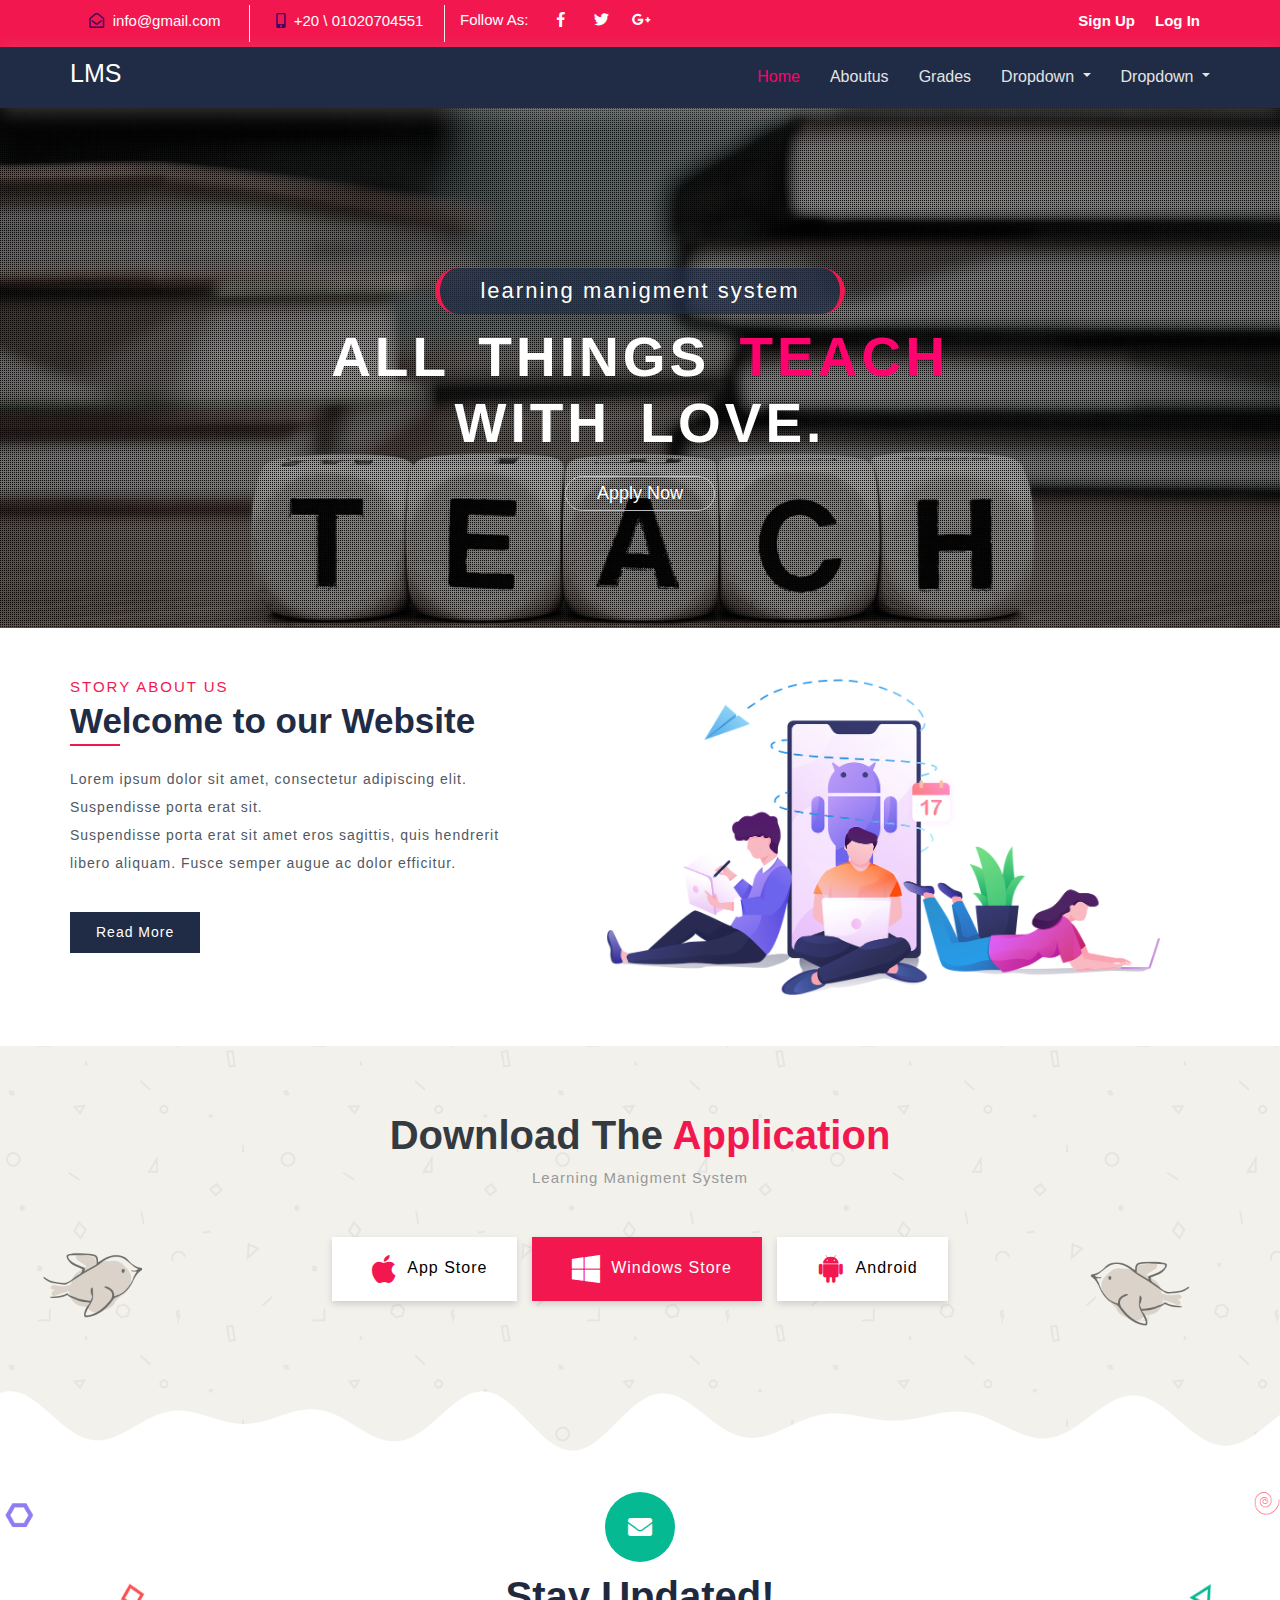
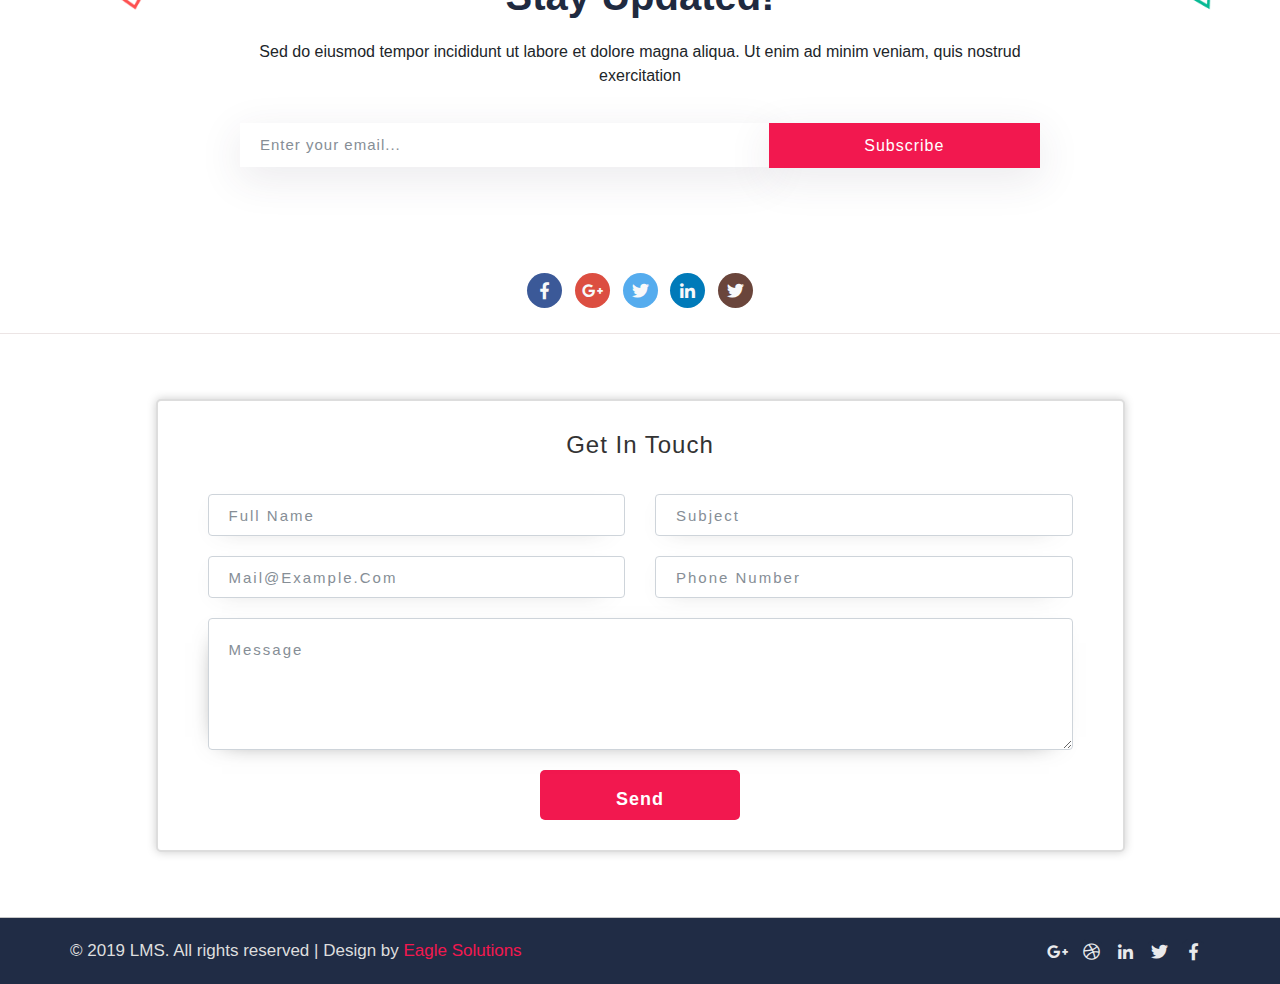
<file: index.html>
<!DOCTYPE html>
<html>
    <head>
        <title>Teatchers-index-2019</title>
        <meta charset="utf-8">
        <meta http-equiv="X-UA-Compatible" content="IE=edge">
        <meta name="viewport" content="width=device-width, initial-scale=1">
        <link href="css/bootstrap.css" rel="stylesheet">
        <!-- <link href="css/font-awesome.min.css" rel="stylesheet">-->
        <link href="css/web-fonts-with-css/css/fontawesome-all.min.css" rel="stylesheet">
        <link href="css/hover.css" rel="stylesheet">
       
        <link href="css/animate.css" rel="stylesheet">
                <link rel="stylesheet" type="text/css" href="css/bootstrap4/bootstrap.min.css">
 <link href="css/style.css" rel="stylesheet">
        <!-- <link href="//maxcdn.bootstrapcdn.com/font-awesome/4.2.0/css/font-awesome.min.css" rel="stylesheet" media="all">-->
        <!--[if lt IE 9]>
        <script src="js/html5shiv.min.js"></script>
        <script src="js/respond.min.js"></script>
        <![endif]-->
        
        
    </head>
    <body>
        
        <header>
            
            <div class="navbartop">
                <div class="container">
                    <div class="row">
                        <div class="col-lg-2 colborderright">
                            <div class="content">
                                <span class="icon">
                                    <i class="far fa-envelope-open"></i>
                                </span>
                                <span class="titel">
                                    info@gmail.com
                                </span>
                            </div>
                        </div>
                        
                        <div class="col-lg-2 colborderright">
                            <div class="content">
                                <span class="icon">
                                    <i class="fas fa-mobile-alt"></i>
                                </span>
                                <span class="titel">
                                    +20 \ 01020704551
                                </span>
                            </div>
                        </div>
                        
                        <div class="col-lg-5">
                            
                            <div class="content cont-icon">
                                <span class="folowtitel">
                                    Follow As:
                                </span>
                                <span class="folowicon">
                                    <ul>
                                        <li>
                                            <a class="faacebook" href="#">
                                                <i class="fab fa-facebook-f"></i>
                                            </a>
                                        </li>
                                        
                                        <li>
                                            <a class="twitter" href="#">
                                                <i class="fab fa-twitter"></i>
                                            </a>
                                        </li>
                                        
                                        <li>
                                            <a class="googleplus" href="#">
                                                <i class="fab fa-google-plus-g"></i>
                                            </a>
                                        </li>
                                    </ul>
                                </span>
                            </div>
                        </div>
                        <div class="col-lg-3">
                            <div class="login-register">
                                <ul>
                                    <li><a href="login.html">Log In</a> </li>
                                    <li><a href="register.html">Sign Up</a> </li>
                                </ul>
                            </div>
                        </div>
                    </div>
                </div>    
            </div>
            
            
            
            
            <nav class="navbar navbar-expand-lg navbar-light bg-light navbar-fixed-top">
                <div class="container">
                
                    <a class="navbar-brand navbar-left" href="index.html">LMS</a>
                    <button class="navbar-toggler" type="button" data-toggle="collapse" data-target="#navbarSupportedContent" aria-controls="navbarSupportedContent" aria-expanded="false" aria-label="Toggle navigation">
                        <span class="navbar-toggler-icon"></span>
                    </button>

                    <div class="collapse navbar-collapse navbar-light  navbar-right " id="navbarSupportedContent">
    <ul class="navbar-nav  navbar-right ">
      <li class="nav-item active">
        <a class="nav-link" href="index.html">Home <span class="sr-only">(current)</span></a>
      </li>
      <li class="nav-item">
        <a class="nav-link" href="aboutus.html">Aboutus</a>
      </li>
        <li class="nav-item">
        <a class="nav-link" href="grades.html">Grades</a>
      </li>
      <li class="nav-item dropdown">
        <a class="nav-link dropdown-toggle" href="#" id="navbarDropdown" role="button" data-toggle="dropdown" aria-haspopup="true" aria-expanded="false">
          Dropdown
        </a>
        <div class="dropdown-menu" aria-labelledby="navbarDropdown">
          <a class="dropdown-item" href="#">Action</a>
          <a class="dropdown-item" href="#">Another action</a>
          <a class="dropdown-item" href="#">Something else here</a>
        </div>
      </li>
        
         <li class="nav-item dropdown">
        <a class="nav-link dropdown-toggle" href="#" id="navbarDropdown" role="button" data-toggle="dropdown" aria-haspopup="true" aria-expanded="false">
          Dropdown
        </a>
        <div class="dropdown-menu" aria-labelledby="navbarDropdown">
          <a class="dropdown-item" href="#">Action</a>
          <a class="dropdown-item" href="#">Another action</a>
          <a class="dropdown-item" href="#">Something else here</a>
        </div>
      </li>
    </ul>

  </div>
                    
                </div>

            </nav>
        </header>
        <!-- Start carosel -->
        <div class="slidcarosell">
            <div class="darkback">
                <div class="container">
                    <div class="banner-info text-center">
                        <h5 class="wow slideInUp">learning manigment system </h5>
                        <h3 class="wow slideInUp">All things <span> teach </span>  <br> with love. </h3>
                        <a class="wow fadeInUp" style="animation-delay: 1s;" href="#"> Apply Now</a>
                    </div>
                </div>
            </div>
            
        </div>
        
        
        <div class="aboutus">
            <div class="container">
                <div class="row">
                    <div class="col-lg-5">
                        <div class="titel">
                            <h6>Story About Us</h6>
                            <h3 class="welcom">Welcome to our Website</h3>
                            <p>Lorem ipsum dolor sit amet, consectetur adipiscing elit. Suspendisse porta erat sit.</p>
                            <p class="">Suspendisse porta erat sit amet eros sagittis, quis hendrerit libero aliquam. Fusce semper augue
                                ac dolor
                                efficitur.</p>
                            <a href="#" class="btn button-style">Read More</a>
                        </div>
                        
                    </div>
                    <div class="col-lg-7 welcome-right text-center mt-lg-0 mt-5">
                        <div class="image">
                            <img src="images/about.png" alt="" class="img-fluid">
                        </div>
                    </div>
                </div>
            </div>
            
        </div>
        
        <!---------------->
        <div class="apps_dawenload">
            <div class="container">
                <h3 class="title">Download The <span>Application</span></h3>
                <p class="text-center">Learning Manigment System</p>
                <ul class="list-unstyled apps-lists text-center">
                    <li>
                        <a href="#"><i class="fab fa-apple"></i>App Store</a>
                    </li>
                    <li>
                        <a href="#" class="active"><i class="fab fa-windows"></i>Windows Store</a>
                    </li>
                    <li>
                        <a href="#"><i class="fab fa-android"></i>Android</a>
                    </li>
                </ul>
            </div>
            <div class="imge-top">
                <img src="images/DropLinkshort.png">
            </div>
        </div>
        
        
        
        
        
        
        
        <!---sscs--->
        <div class="bg-li">
            
            <div class="container py-xl-5 py-lg-3">
			<!-- subscribe -->
			<div class="subscribe mx-auto">
				<div class="icon-effect-w3">
					<span class="fa fa-envelope"></span>
				</div>
				<h2 class="tittle text-center font-weight-bold">Stay Updated!</h2>
				<p class="sub-tittle text-center mt-3 mb-sm-5 mb-4">Sed do eiusmod tempor incididunt ut labore et dolore magna
					aliqua. Ut enim ad minim veniam, quis nostrud exercitation</p>
				<form action="#" method="post" class="subscribe-wthree pt-2">
					<div class="d-flex subscribe-wthree-field">
						<input class="form-control" type="email" placeholder="Enter your email..." name="email" required="">
						<button class="btn form-control w-50" type="submit">Subscribe</button>
					</div>
				</form>
			</div>
			<!-- //subscribe -->
		</div>
	   </div>
        
                <div class="sochialicon">
            <div class="container">
                <div class="contenetete">
                    <a href="#" class="facebook">
                        <i class="fab fa-facebook-f"></i>
                    </a>
                    <a href="#" class="google">
                        <i class="fab fa-google-plus-g"></i>
                    </a>
                    <a href="#" class="twiter">
                        <i class="fab fa-twitter"></i>
                    </a>
                    <a href="#" class="linkedin">
                        <i class="fab fa-linkedin-in"></i>
                    </a>
                    <a href="#" class="insta">
                        <i class="fab fa-twitter"></i>
                    </a>
                </div>
            </div>
        </div>
        
        <!---------Contact Us----->
        <div class="contactus">
            <div class="container">
                <div class="formcontact">
                        <h3 class="text-capitalize mb-4 text-center">Get In touch</h3>
                        <form action="#" method="post">
                            <div class="row">
                                <div class="col-lg-6 col-md-6 col-sm-12">
                                    <div class="input-group mt-3">
                                        <input type="text" class="margin2 form-control" name="name" placeholder="Full name" required="">
                                    </div>
                                </div>
                                <div class="col-lg-6 col-md-6 col-sm-12">
                                     <div class="input-group mt-3">
                                        <input type="text" name="name" class="form-control" placeholder="Subject" required="">
                                    </div>
                                </div>
                                <div class="col-lg-6 col-md-6 col-sm-12">
                                    <div class="input-group mt-3">
                                        <input type="email" class="margin2 form-control" name="email" placeholder="mail@example.com" required="">
                                    </div>
                                </div>
                                <div class="col-lg-6 col-md-6 col-sm-12">
                                    <div class="input-group mt-3">
                                        <input type="text" name="number" class="form-control" placeholder="phone number" required="">
                                    </div>
                                </div>
                                <div class="col-lg-12 col-md-12 col-sm-12">
                                    <div class="input-group mt-3">
                                        <textarea rows="4" cols="50" class="form-control" placeholder="message"></textarea>
                                    </div>
                                </div>
                                <div class="col-lg-12 col-md-12 col-sm-12">
                                    <div class="input-group mt-3">
                                        <button class="submit btn ">Send </button>
                                    </div>
                                </div>
                            </div>
                        </form>
                    </div>
            </div>
        </div>
        
        
    <div class="copy-bottom">
		<div class="container">
            <div class="row">
                <div class="col-lg-6 col-md-6 col-sm-12">
                    <div class="copy_right">
                        <p class="textpp">© 2019 LMS. All rights reserved | Design by
                            <a href="#" target="_blank">eagle Solutions</a>
                        </p>
                    </div>
                </div>
                <div class="col-lg-6 col-md-6 col-sm-12">
                    <div class="scoial-icon">
                        <ul>
                            <li>
                                <a href="#"><i class="fab fa-facebook-f"></i></a>
                            </li>
                            <li>
                                <a href="#"><i class="fab fa-twitter"></i></a>
                            </li>
                            <li>
                                <a href="#"><i class="fab fa-linkedin-in"></i></a>
                            </li>
                            <li>
                                <a href="#"><i class="fab fa-dribbble"></i></a>
                            </li>
                            <li>
                                <a href="#"><i class="fab fa-google-plus-g"></i></a>
                            </li>
                        </ul>
                    </div>
                </div>
            </div>
				

		</div>
	</div>
        
        
        

        
        
        

        <script src="js/jquery-3.3.1.min.js"></script>

        <script src="css/bootstrap4/popper.js"></script>
        <script src="css/bootstrap4/bootstrap.min.js"></script>
        <script src="js/bootstrap.min.js"></script>
        <script src="js/main.js"></script>

        <script src="js/bootstrap-select.min.js"></script><!--https://silviomoreto.github.io/bootstrap-select/examples/ -->
        <script src="js/wow.min.js"></script>
        <script>new WOW().init();</script>

    </body>
</html>
</file>
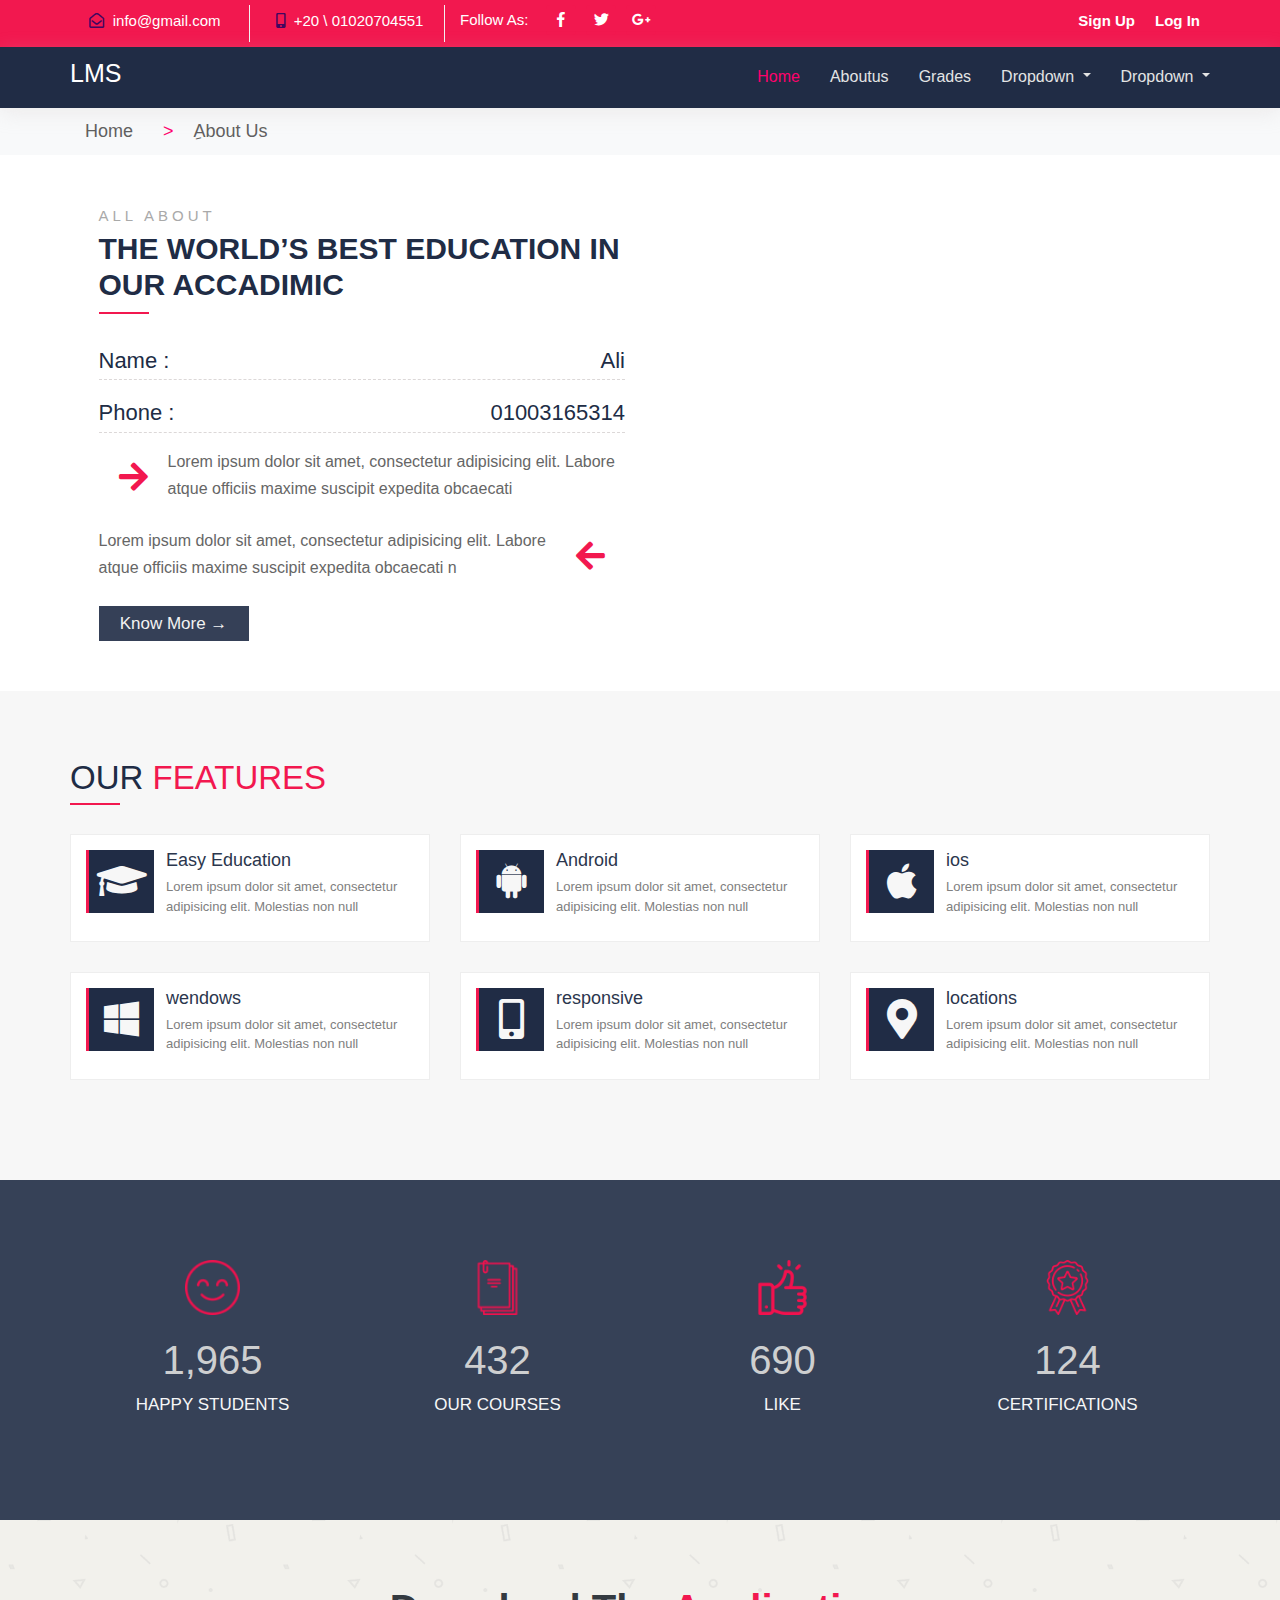
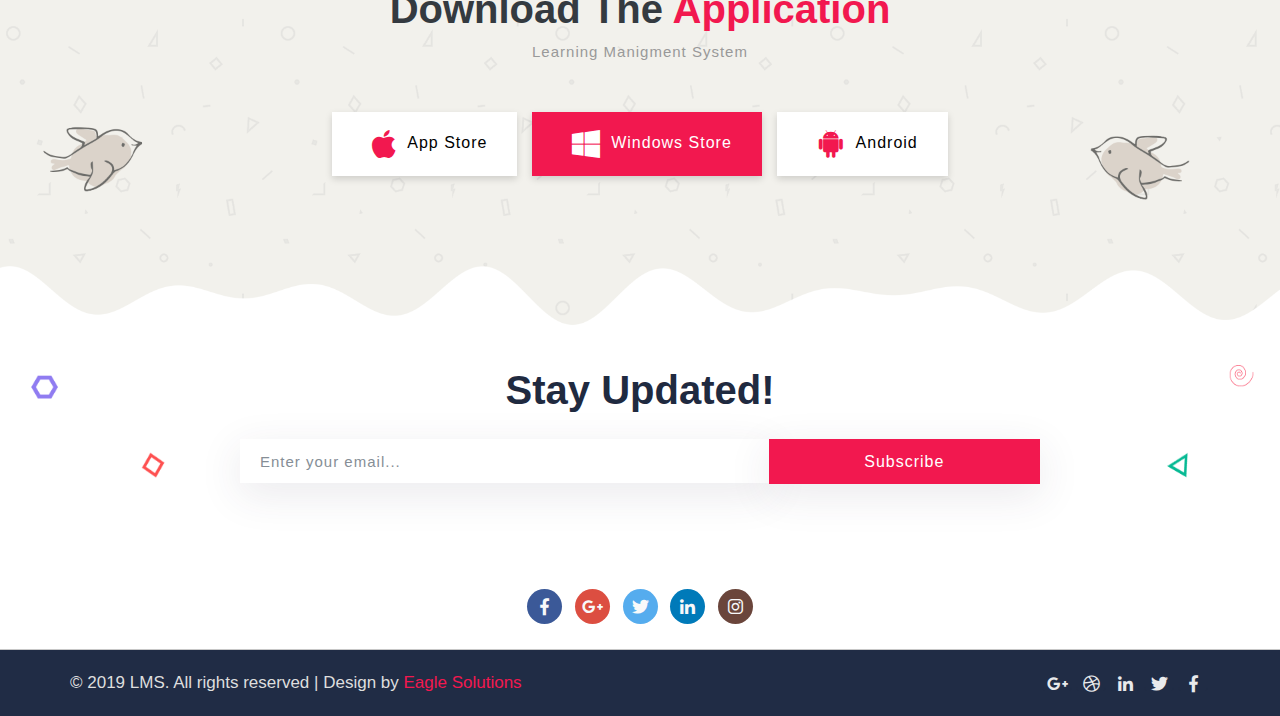
<file: aboutus.html>
<!DOCTYPE html>
<html>
    <head>
        <title>Teatchers-index-2019</title>
        <meta charset="utf-8">
        <meta http-equiv="X-UA-Compatible" content="IE=edge">
        <meta name="viewport" content="width=device-width, initial-scale=1">
        <link href="css/bootstrap.css" rel="stylesheet">
        <!-- <link href="css/font-awesome.min.css" rel="stylesheet">-->
        <link href="css/web-fonts-with-css/css/fontawesome-all.min.css" rel="stylesheet">
        <link href="css/hover.css" rel="stylesheet">
       
        <link href="css/animate.css" rel="stylesheet">
                <link rel="stylesheet" type="text/css" href="css/bootstrap4/bootstrap.min.css">
 <link href="css/style.css" rel="stylesheet">
        <!-- <link href="//maxcdn.bootstrapcdn.com/font-awesome/4.2.0/css/font-awesome.min.css" rel="stylesheet" media="all">-->
        <!--[if lt IE 9]>
        <script src="js/html5shiv.min.js"></script>
        <script src="js/respond.min.js"></script>
        <![endif]-->
        
        
    </head>
    <body>
        
        
        <header>
            
            <div class="navbartop">
                <div class="container">
                    <div class="row">
                        <div class="col-lg-2 colborderright">
                            <div class="content">
                                <span class="icon">
                                    <i class="far fa-envelope-open"></i>
                                </span>
                                <span class="titel">
                                    info@gmail.com
                                </span>
                            </div>
                        </div>
                        
                        <div class="col-lg-2 colborderright">
                            <div class="content">
                                <span class="icon">
                                    <i class="fas fa-mobile-alt"></i>
                                </span>
                                <span class="titel">
                                    +20 \ 01020704551
                                </span>
                            </div>
                        </div>
                        
                        <div class="col-lg-5">
                            
                            <div class="content cont-icon">
                                <span class="folowtitel">
                                    Follow As:
                                </span>
                                <span class="folowicon">
                                    <ul>
                                        <li>
                                            <a class="faacebook" href="#">
                                                <i class="fab fa-facebook-f"></i>
                                            </a>
                                        </li>
                                        
                                        <li>
                                            <a class="twitter" href="#">
                                                <i class="fab fa-twitter"></i>
                                            </a>
                                        </li>
                                        
                                        <li>
                                            <a class="googleplus" href="#">
                                                <i class="fab fa-google-plus-g"></i>
                                            </a>
                                        </li>
                                    </ul>
                                </span>
                            </div>
                        </div>
                        <div class="col-lg-3">
                            <div class="login-register">
                                <ul>
                                    <li><a href="login.html">Log In</a> </li>
                                    <li><a href="register.html">Sign Up</a> </li>
                                </ul>
                            </div>
                        </div>
                    </div>
                </div>    
            </div>
            
            
            
            
            <nav class="navbar navbar-expand-lg navbar-light bg-light navbar-fixed-top">
                <div class="container">
                
                    <a class="navbar-brand navbar-left" href="index.html">LMS</a>
                    <button class="navbar-toggler" type="button" data-toggle="collapse" data-target="#navbarSupportedContent" aria-controls="navbarSupportedContent" aria-expanded="false" aria-label="Toggle navigation">
                        <span class="navbar-toggler-icon"></span>
                    </button>

                    <div class="collapse navbar-collapse navbar-light  navbar-right " id="navbarSupportedContent">
    <ul class="navbar-nav  navbar-right ">
      <li class="nav-item active">
        <a class="nav-link" href="index.html">Home <span class="sr-only">(current)</span></a>
      </li>
      <li class="nav-item">
        <a class="nav-link" href="aboutus.html">Aboutus</a>
      </li>
        <li class="nav-item">
        <a class="nav-link" href="grades.html">Grades</a>
      </li>
      <li class="nav-item dropdown">
        <a class="nav-link dropdown-toggle" href="#" id="navbarDropdown" role="button" data-toggle="dropdown" aria-haspopup="true" aria-expanded="false">
          Dropdown
        </a>
        <div class="dropdown-menu" aria-labelledby="navbarDropdown">
          <a class="dropdown-item" href="#">Action</a>
          <a class="dropdown-item" href="#">Another action</a>
          <a class="dropdown-item" href="#">Something else here</a>
        </div>
      </li>
        
         <li class="nav-item dropdown">
        <a class="nav-link dropdown-toggle" href="#" id="navbarDropdown" role="button" data-toggle="dropdown" aria-haspopup="true" aria-expanded="false">
          Dropdown
        </a>
        <div class="dropdown-menu" aria-labelledby="navbarDropdown">
          <a class="dropdown-item" href="#">Action</a>
          <a class="dropdown-item" href="#">Another action</a>
          <a class="dropdown-item" href="#">Something else here</a>
        </div>
      </li>
    </ul>

  </div>
                    
                </div>

            </nav>
        </header>

         <div class="titlepage">
            <div class="container">
                <div class="links">
                    <ul>
                        <li>
                            <a href="#">Home</a>
                        </li>
                        <li>
                            <span>ِAbout Us</span>
                        </li>
                    </ul>
                </div>
            </div>
        </div>
        
        
    <!----------------about us--------->
        <div class="aboutus">
            <div class="container">
                <div class="aboutcontent">
                    <div class="row">
                        <div class="col-lg-6 ">
                            <div class="detailsus">
                                <h6 class="allabut">All About</h6>
                                <h2 class="promoword">The World’s Best Education in Our Accadimic</h2>
                            </div>
                            <div class="information">
                                <h2>Name : <span>Ali</span></h2>
                                <h2>Phone : <span>01003165314</span></h2>
                                <div class="ifoarticle">
                                    <span>
                                        <i class="fas fa-arrow-right"></i>
                                    </span>
                                    
                                    <p>Lorem ipsum dolor sit amet, consectetur adipisicing elit. Labore atque officiis maxime suscipit expedita obcaecati </p>
                                    
                                    
                                </div>
                                
                                <div class="ifoarticle">
                                    <span class="float-right">
                                        <i class="fas fa-arrow-left"></i>
                                    </span>
                                    
                                    <p>Lorem ipsum dolor sit amet, consectetur adipisicing elit. Labore atque officiis maxime suscipit expedita obcaecati n</p>
                                    
                                    <a href="#">Know More →</a>
                                </div>
                            </div>
                        </div>
                        <div class="col-lg-6 ">
                            <div class="vedio">
                                <iframe width="560" height="315" src="https://www.youtube.com/embed/TtPLeztfx9o" frameborder="0" allow="accelerometer; autoplay; encrypted-media; gyroscope; picture-in-picture" allowfullscreen></iframe>
                            </div>
                        </div>
                    </div>
                </div>
                
            </div>
        </div>
        
        
        
        
        
        
        <!--------------------------ss------->
                <div class="featchers">
            <div class="container">
                <div class="feattitle">
                    <h4 class="tiltt"> OUR <span> FEATURES </span> </h4>
                </div>
                <div class="featcontent">
                    <div class="row">
                        <div class="col-lg-4 col-md-4 col-sm-6">
                            <div class="details">
                                <a class="icon" href="#">
                                   <i class="fas fa-graduation-cap"></i>
                                </a>
                                <div class="icon-box-details">
                                    <h4 class="icon-box-title">Easy Education</h4>
                                    <p class="text-gray">Lorem ipsum dolor sit amet, consectetur adipisicing elit. Molestias non null</p>
                                </div>
                            </div>
                        </div>
                        
                        <div class="col-lg-4 col-md-4 col-sm-6">
                            <div class="details">
                                <a class="icon" href="#">
                                    <i class="fab fa-android"></i>
                                </a>
                                <div class="icon-box-details">
                                    <h4 class="icon-box-title">Android</h4>
                                    <p class="text-gray">Lorem ipsum dolor sit amet, consectetur adipisicing elit. Molestias non null</p>
                                </div>
                            </div>
                        </div>
                        
                        <div class="col-lg-4 col-md-4 col-sm-6">
                            <div class="details">
                                <a class="icon" href="#">
                                    <i class="fab fa-apple"></i>
                                </a>
                                <div class="icon-box-details">
                                    <h4 class="icon-box-title">ios</h4>
                                    <p class="text-gray">Lorem ipsum dolor sit amet, consectetur adipisicing elit. Molestias non null</p>
                                </div>
                            </div>
                        </div>
                        
                        <div class="col-lg-4 col-md-4 col-sm-6">
                            <div class="details">
                                <a class="icon" href="#">
                                    <i class="fab fa-windows"></i>
                                </a>
                                <div class="icon-box-details">
                                    <h4 class="icon-box-title">wendows</h4>
                                    <p class="text-gray">Lorem ipsum dolor sit amet, consectetur adipisicing elit. Molestias non null</p>
                                </div>
                            </div>
                        </div>
                        
                        <div class="col-lg-4 col-md-4 col-sm-6">
                            <div class="details">
                                <a class="icon" href="#">
                                    <i class="fas fa-mobile-alt"></i>
                                </a>
                                <div class="icon-box-details">
                                    <h4 class="icon-box-title">responsive</h4>
                                    <p class="text-gray">Lorem ipsum dolor sit amet, consectetur adipisicing elit. Molestias non null</p>
                                </div>
                            </div>
                        </div>
                        
                        <div class="col-lg-4 col-md-4 col-sm-6">
                            <div class="details">
                                <a class="icon" href="#">
                                    <i class="fas fa-map-marker-alt"></i>
                                </a>
                                <div class="icon-box-details">
                                    <h4 class="icon-box-title">locations</h4>
                                    <p class="text-gray">Lorem ipsum dolor sit amet, consectetur adipisicing elit. Molestias non null</p>
                                </div>
                            </div>
                        </div>
                    </div>
                </div>
            </div>
        </div>

        
        
        <!----------------->
	<div class="stats jarallax">
        <div class="darckback">
            <div class="container">
                <div class="col-md-3 col-sm-6 col-xs-12 w3_counter_grid">
                    <div class="icon">
                        <img src="images/smile.png">
                    </div>
                    <p class="counter">1,965</p>
                    <h3>HAPPY STUDENTS</h3>
                </div>
                <div class="col-md-3 col-sm-6 col-xs-12 w3_counter_grid">
                    <div class="icon">
                        <img src="images/script.png">
                    </div>
                    <p class="counter">432</p>
                    <h3>OUR COURSES</h3>
                </div>
                <div class="col-md-3 col-sm-6 col-xs-12 w3_counter_grid">
                    <div class="icon">
                        <img src="images/like.png">
                    </div>
                    <p class="counter">690</p>
                    <h3>Like</h3>
                </div>
                <div class="col-md-3 col-sm-6 col-xs-12 w3_counter_grid">
                    <div class="icon">
                        <img src="images/medal.png">
                    </div>
                    <p class="counter">124</p>
                    <h3>Certifications</h3>
                </div>
                <div class="clearfix"> </div>
            </div>
        </div>
	</div>
        

        <!---------------->
        <div class="apps_dawenload">
            <div class="container">
                <h3 class="title">Download The <span>Application</span></h3>
                <p class="text-center">Learning Manigment System</p>
                <ul class="list-unstyled apps-lists text-center">
                    <li>
                        <a href="#"><i class="fab fa-apple"></i>App Store</a>
                    </li>
                    <li>
                        <a href="#" class="active"><i class="fab fa-windows"></i>Windows Store</a>
                    </li>
                    <li>
                        <a href="#"><i class="fab fa-android"></i>Android</a>
                    </li>
                </ul>
            </div>
            <div class="imge-top">
                <img src="images/DropLinkshort.png">
            </div>
        </div>
        
        
        
        
                <div class="bg-li">
            
                    <div class="container py-xl-5 py-lg-3">
                        <!-- subscribe -->
                        <div class="subscribe mx-auto">
                            <h2 class="tittle text-center font-weight-bold">Stay Updated!</h2>
                            <form action="#" method="post" class="subscribe-wthree pt-2">
                                <div class="d-flex subscribe-wthree-field">
                                    <input class="form-control" type="email" placeholder="Enter your email..." name="email" required="">
                                    <button class="btn form-control w-50" type="submit">Subscribe</button>
                                </div>
                            </form>
                        </div>
                        <!-- //subscribe -->
                    </div>
               </div>
        
        
        <div class="sochialicon">
            <div class="container">
                <div class="contenetete">
                    <a href="#" class="facebook">
                        <i class="fab fa-facebook-f"></i>
                    </a>
                    <a href="#" class="google">
                        <i class="fab fa-google-plus-g"></i>
                    </a>
                    <a href="#" class="twiter">
                        <i class="fab fa-twitter"></i>
                    </a>
                    <a href="#" class="linkedin">
                        <i class="fab fa-linkedin-in"></i>
                    </a>
                    <a href="#" class="insta">
                        <i class="fab fa-instagram"></i>
                    </a>
                </div>
            </div>
        </div>
        
        
        
        
        

  
        
        
    <div class="copy-bottom">
		<div class="container">
            <div class="row">
                <div class="col-lg-6 col-md-6 col-sm-12">
                    <div class="copy_right">
                        <p class="textpp">© 2019 LMS. All rights reserved | Design by
                            <a href="#" target="_blank">eagle Solutions</a>
                        </p>
                    </div>
                </div>
                <div class="col-lg-6 col-md-6 col-sm-12">
                    <div class="scoial-icon">
                        <ul>
                            <li>
                                <a href="#"><i class="fab fa-facebook-f"></i></a>
                            </li>
                            <li>
                                <a href="#"><i class="fab fa-twitter"></i></a>
                            </li>
                            <li>
                                <a href="#"><i class="fab fa-linkedin-in"></i></a>
                            </li>
                            <li>
                                <a href="#"><i class="fab fa-dribbble"></i></a>
                            </li>
                            <li>
                                <a href="#"><i class="fab fa-google-plus-g"></i></a>
                            </li>
                        </ul>
                    </div>
                </div>
            </div>
				

		</div>
	</div>
        
        
        

        
        
        
        

        <script src="js/jquery-3.3.1.min.js"></script>
<script src="js/jquery.waypoints.min.js"></script>
	<script src="js/jquery.countup.js"></script>
		<script>
			$('.counter').countUp();
		</script>
        <script src="css/bootstrap4/popper.js"></script>
        <script src="css/bootstrap4/bootstrap.min.js"></script>
        <script src="js/bootstrap.min.js"></script>
        <script src="js/main.js"></script>

        <script src="js/bootstrap-select.min.js"></script><!--https://silviomoreto.github.io/bootstrap-select/examples/ -->
        <script src="js/wow.min.js"></script>
        <script>new WOW().init();</script>

    </body>
</html>
</file>
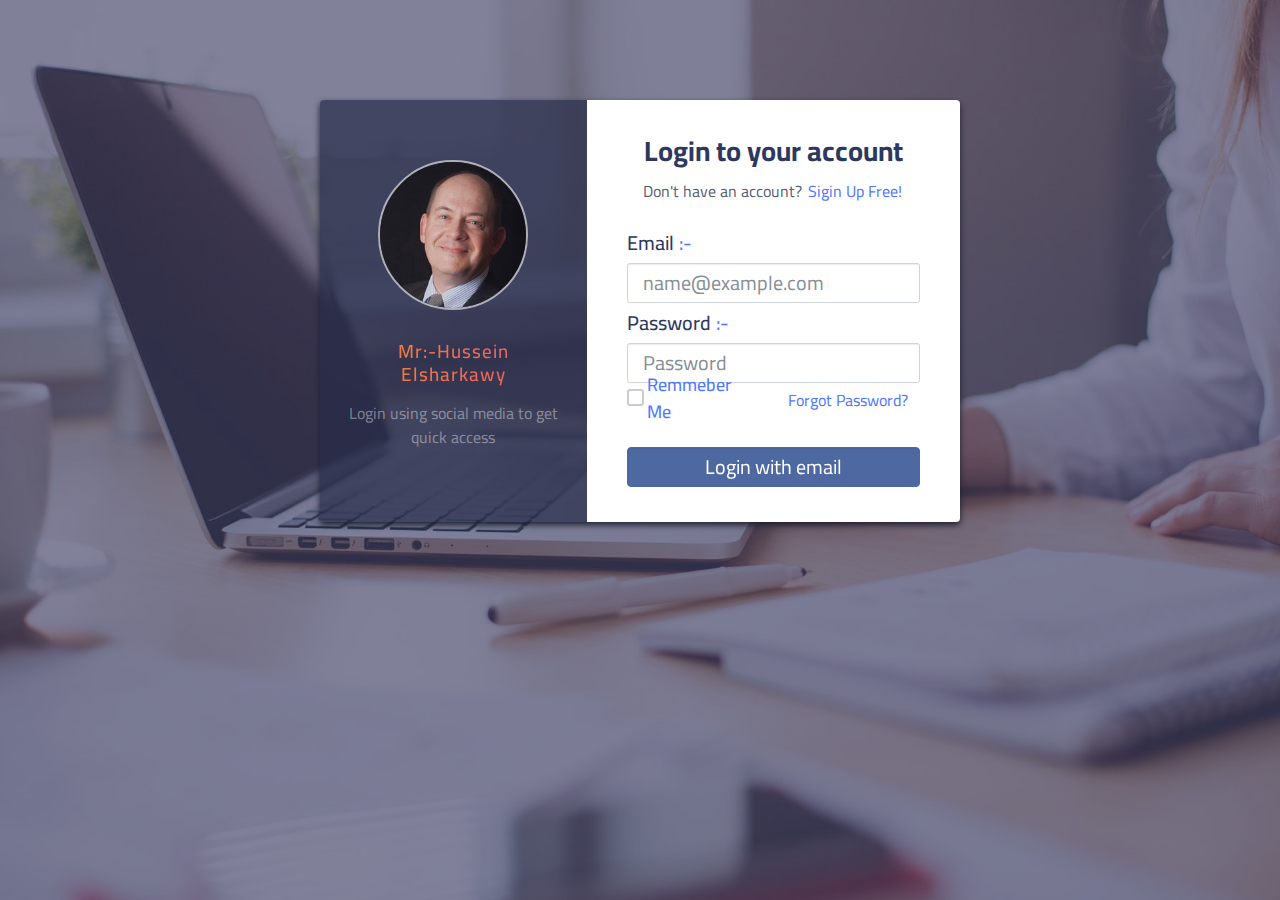
<file: login.html>
<!DOCTYPE html>
<html>
    <head>
        <title>Teatchers-login-2019</title>
        <meta charset="utf-8">
        <meta http-equiv="X-UA-Compatible" content="IE=edge">
        <meta name="viewport" content="width=device-width, initial-scale=1">
        <link href="css/bootstrap.css" rel="stylesheet">
        <link href="https://fonts.googleapis.com/css?family=Cairo:300,400,700,900" rel="stylesheet"> 
        <!-- <link href="css/font-awesome.min.css" rel="stylesheet">-->
        <link href="css/web-fonts-with-css/css/fontawesome-all.min.css" rel="stylesheet">
        <link href="css/hover.css" rel="stylesheet">
        <link href="css/login-register.css" rel="stylesheet">
        <link href="css/animate.css" rel="stylesheet" >
                <link rel="stylesheet" type="text/css" href="css/bootstrap4/bootstrap.min.css">

        <!-- <link href="//maxcdn.bootstrapcdn.com/font-awesome/4.2.0/css/font-awesome.min.css" rel="stylesheet" media="all">-->
        <!--[if lt IE 9]>
        <script src="js/html5shiv.min.js"></script>
        <script src="js/respond.min.js"></script>
        <![endif]-->
        
    </head>

    <body>
        
        <div class="log-reg">
            <div class="log-back">
                 <div class="log-box wow zoomIn">
                     <div class="row other-row">
                        <div class="col-lg-5 other-col">
                            <div class="scochial">
                                <div class="logo  wow bounceIn delay-05">
                                    <img src="images/s1.jpg"  alt="photo-logo">
                                </div>
                                <div class="content-sco wow bounceInUp delay-025">
                                    <h2>Mr:-Hussein Elsharkawy</h2>
                                    <p>Login using social media to get quick access</p>
<!--
                                    <div class="buttons-links">
                                        <button class="btn btn-block btn-facebook">
                                            <i class="fab fa-facebook-f"></i>
                                            <span>Signin with facebook</span>
                                        </button>
                                        <button class="btn btn-block btn-twitter">
                                            <i class="fab fa-twitter"></i>
                                            <span>Signin with twitter</span>
                                        </button>
                                        <button class="btn btn-block btn-google">
                                            <i class="fab fa-google-plus-g"></i>
                                            <span>Signin with google</span>
                                        </button>
                                    </div>
-->
                                </div>
                            </div>
                        </div>
                        <div class="col-lg-7 other-col">
                            <div class="inputes">
                                <div class="titels wow bounceIn delay-05">
                                    <h3>Login to your account</h3>
                                    <p>Don't have an account? <span><a href="register.html"> Sigin up Free!</a></span></p>
                                </div>
                                <div class="inp-content">
<!--
                                    <div class="row">
                                        <div class="col-lg-12">
-->
                                            <form action="#" method="post">

                                                <div class="form-group wow zoomInRight" style="animation-delay:.5s">
                                                    <label class="loglable">Email</label>
                                                    <input type="email" class="form-control email" autocomplete="" name="username" required  placeholder="name@example.com">
                                                </div>

                                                <div class="form-group wow zoomInRight" style="animation-delay:.75s">
                                                    <div class="pwdMask">
                                                        <label class="loglable">Password</label>
                                                        <input type="password" class="form-control password" required name="password" placeholder="Password">
                                                    </div>
                                                </div>
                                                
                                                <div class="form-group wow zoomInRight" style="animation-delay:1s">
                                                    <div class="row">
                                                        <div class="col-lg-6 col-md-6 col-sm-6 col-xs-6">
                                                            <div class="chiller_cb">
                                                                <label class="remrmber" for="myCheckbox1">Remmeber Me</label>
                                                                <input id="myCheckbox1" type="checkbox">
                                                                <span></span>
                                                            </div>
                                                        </div>
                                                        <div class="col-lg-6 col-md-6 col-sm-6 col-xs-6">
                                                            <p class="forget"><a href="index.html"> Forgot Password?</a></p>
                                                        </div>
                                                    </div>
                                                </div>
                                                
                                                
                                                <div class="form-group wow zoomInRight" style="animation-delay:1s">
                                                    <button class="login-buton form-control" type="submit"> Login with email</button>
                                                </div>
                                                

                                            </form>
<!--
                                        </div>        
                                    </div>
-->
                                </div>
                            </div>
                        </div>
                    </div>
                
                </div>
            
            </div>
           
        </div>
       
        
        
        
        
        
        
        <script src="js/jquery-3.3.1.min.js"></script>
        <script src="css/bootstrap4/popper.js"></script>
        <script src="css/bootstrap4/bootstrap.min.js"></script>
        <script src="js/bootstrap.min.js"></script>
        <script src="js/main.js"></script>
        <script src="js/bootstrap-select.min.js"></script><!--https://silviomoreto.github.io/bootstrap-select/examples/ -->
        <script src="js/wow.min.js"></script>
        <script>new WOW().init();</script>

    </body>
</html>
</file>
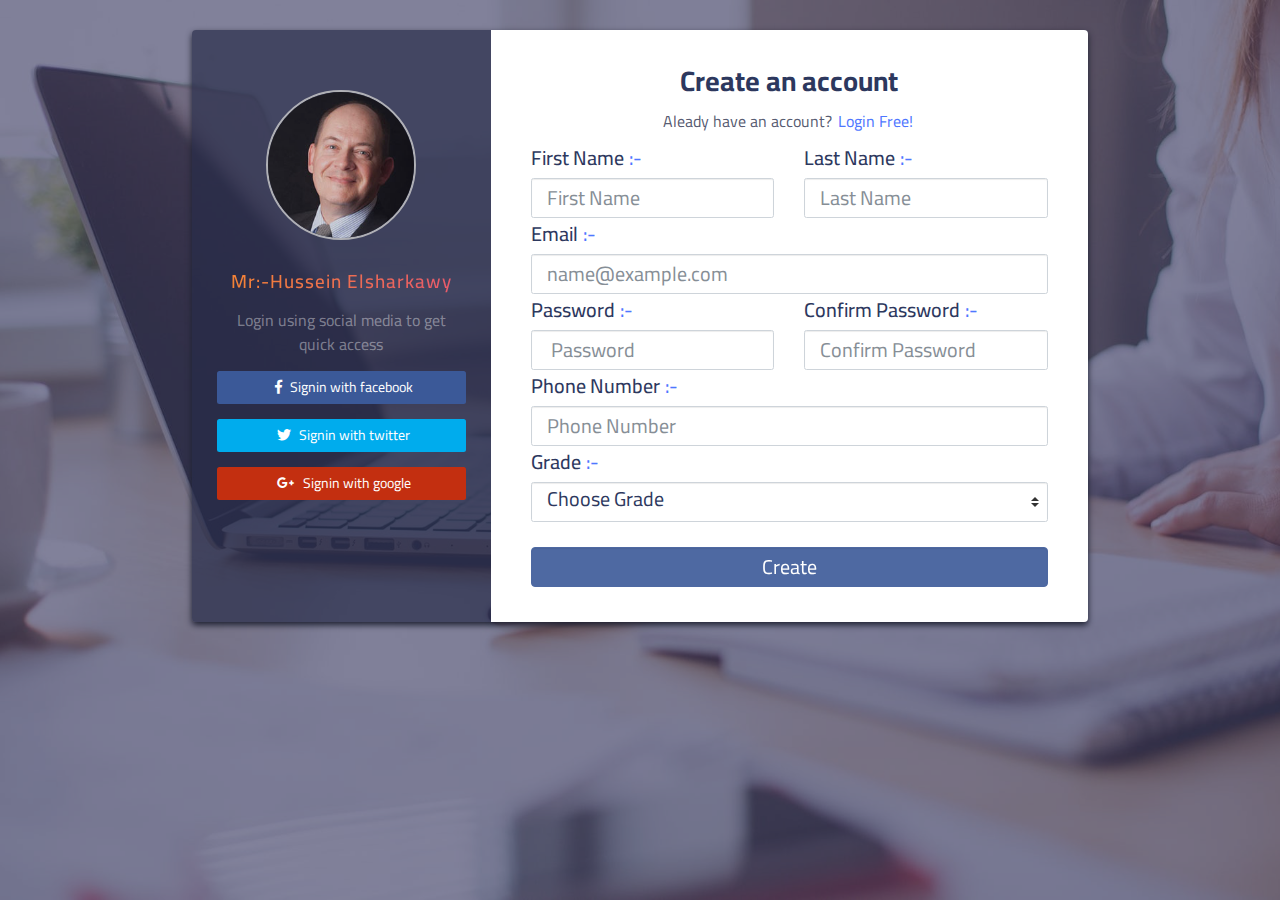
<file: register.html>
<!DOCTYPE html>
<html>
    <head>
        <title>Teatchers-login-2019</title>
        <meta charset="utf-8">
        <meta http-equiv="X-UA-Compatible" content="IE=edge">
        <meta name="viewport" content="width=device-width, initial-scale=1">
        <link href="css/bootstrap.css" rel="stylesheet">
        <link href="https://fonts.googleapis.com/css?family=Cairo:300,400,700,900" rel="stylesheet"> 
        <!-- <link href="css/font-awesome.min.css" rel="stylesheet">-->
        <link href="css/web-fonts-with-css/css/fontawesome-all.min.css" rel="stylesheet">
        <link href="css/hover.css" rel="stylesheet">
        <link href="css/login-register.css" rel="stylesheet">
        <link href="css/animate.css" rel="stylesheet" >
                <link rel="stylesheet" type="text/css" href="css/bootstrap4/bootstrap.min.css">

        <!-- <link href="//maxcdn.bootstrapcdn.com/font-awesome/4.2.0/css/font-awesome.min.css" rel="stylesheet" media="all">-->
        <!--[if lt IE 9]>
        <script src="js/html5shiv.min.js"></script>
        <script src="js/respond.min.js"></script>
        <![endif]-->
        
    </head>

    <body>
        
        <div class="log-reg">
            <div class="log-back">
                 <div class="log-box regester-box wow zoomIn">
                     <div class="row other-row">
                        <div class="col-lg-4 other-col">
                            <div class="scochial">
                                <div class="logo  wow bounceIn delay-05">
                                    <img src="images/s1.jpg"  alt="photo-logo">
                                </div>
                                <div class="content-sco wow bounceInUp delay-025">
                                    <h2>Mr:-Hussein Elsharkawy</h2>
                                    <p>Login using social media to get quick access</p>

                                    <div class="buttons-links">
                                        <button class="btn btn-block btn-facebook">
                                            <i class="fab fa-facebook-f"></i>
                                            <span>Signin with facebook</span>
                                        </button>
                                        <button class="btn btn-block btn-twitter">
                                            <i class="fab fa-twitter"></i>
                                            <span>Signin with twitter</span>
                                        </button>
                                        <button class="btn btn-block btn-google">
                                            <i class="fab fa-google-plus-g"></i>
                                            <span>Signin with google</span>
                                        </button>
                                    </div>

                                </div>
                            </div>
                        </div>
                        <div class="col-lg-8 other-col">
                            <div class="inputes">
                                <div class="titels wow bounceIn delay-05">
                                    <h3>Create an account</h3>
                                    <p>Aleady have an account? <span><a href="login.html"> Login Free!</a></span></p>
                                </div>
                                <div class="inp-content">
<!--
                                    <div class="row">
                                        <div class="col-lg-12">
-->
                                            <form action="#" method="post">
                                                
                                            
                                                
                                                <div class="form-group row wow fadeIn delay-05">
                                                    <div class="col-lg-6 col-md-6 col-sm-6 col-xs-12">
                                                        <div class="pwdMask">
                                                            <label>First Name</label>
                                                            <input type="text" class="form-control email" autocomplete="" name="username" required placeholder="First Name">
                                                        </div>
                                                    </div>
                                                    <div class="col-lg-6 col-md-6 col-sm-6 col-xs-12">
                                                        <div class="pwdMask">
                                                            <label>Last Name</label>
                                                            <input type="text" class="form-control email" autocomplete="" name="username" required placeholder="Last Name">
                                                        </div>
                                                    </div>
                                                </div>

                                                <div class="form-group wow fadeIn delay-075">
                                                    <label>Email</label>
                                                    <input type="email" class="form-control email" autocomplete="" name="username" required  placeholder="name@example.com">
                                                </div>

                                                <div class="form-group row wow fadeIn delay-1">
                                                    <div class="col-lg-6 col-md-6 col-sm-6 col-xs-12">
                                                        <div class="pwdMask">
                                                            <label>Password</label>
                                                            <input type="password" class="form-control password" required name="password" placeholder=" Password">
                                                        </div>
                                                    </div>
                                                    <div class="col-lg-6 col-md-6 col-sm-6 col-xs-12">
                                                        <div class="pwdMask">
                                                            <label>Confirm Password</label>
                                                            <input type="password" class="form-control password" required name="password" placeholder="Confirm Password">
                                                        </div>
                                                    </div>
                                                </div>
                                                
                                                <div class="form-group wow fadeIn delay-1025">
                                                    <label>Phone Number</label>
                                                        <input type="text" class="form-control email" autocomplete="" name="username" required placeholder="Phone Number">
                                                    </div>
                                                
                                                
                                                <div class="form-group wow fadeIn delay-105">
                                                    
                                                    <label>Grade</label>
                                                    <select class="form-control custom-select " name="grade" required>
                                                        <option selected>Choose Grade</option>
                                                        <option>grade 1</option>
                                                        <option>grade 1</option>
                                                        <option>grade 1</option>
                                                    </select>
                                                </div>
                                                
                                               
                                                
                                                
                                                <div class="form-group wow fadeIn delay-1075">
                                                    <button class="login-buton form-control" type="submit"> Create</button>
                                                </div>
                                                

                                            </form>
<!--
                                        </div>        
                                    </div>
-->
                                </div>
                            </div>
                        </div>
                    </div>
                
                </div>
            
            </div>
           
        </div>
       
        
        
        
        
        
        
        <script src="js/jquery-3.3.1.min.js"></script>
        <script src="css/bootstrap4/popper.js"></script>
        <script src="css/bootstrap4/bootstrap.min.js"></script>
        <script src="js/bootstrap.min.js"></script>
        <script src="js/main.js"></script>
        <script src="js/bootstrap-select.min.js"></script><!--https://silviomoreto.github.io/bootstrap-select/examples/ -->
        <script src="js/wow.min.js"></script>
        <script>new WOW().init();</script>

    </body>
</html>
</file>
<file: css/style.css>
body{
    font-family: "Helvetica Neue",Helvetica,Arial,sans-serif;
}


/****  navbartop  ***/
.navbartop{
    padding: 5px 15px;
background: #F2184F ;
    text-align: center;
}

.navbartop .colborderright{
      border-right: 1px solid #f3f1f1;
}
.navbartop .content{
    
}
.navbartop .content span{
    font-size: 15px;
}
.navbartop .content .icon{
    
}
.navbartop .content .icon i{
        margin: 0 5px;
        position: relative;
    top: 5px;
        color:#410660;
}
.navbartop .content .titel{
        position: relative;
    top: 5px;
            color: #ffffff;
}

.navbartop .cont-icon {
    float: left;
}
.navbartop .cont-icon .folowtitel{
    display: inline-block;
    /* margin-top: -17px; */
    position: relative;
    top: -4px;
        top: -10px;
    color: #fff;
}
.navbartop .cont-icon .folowicon{
        display: inline-block;
}
.navbartop .cont-icon .folowicon ul{
        margin-bottom: 0;
    padding: 0 10px;
}
.navbartop .cont-icon .folowicon ul li{
    list-style: none;
    float: left;
    margin: 0 5px;
}
.navbartop .cont-icon .folowicon ul li a{
width: 30px;
    opacity: 1;
    display: block;
    line-height: 30px;
    color: #ffffff;
    height: 30px;
    text-align: center;
    -webkit-border-radius: 4px;
    -o-border-radius: 4px;
    -ms-border-radius: 4px;
    -moz-border-radius: 4px;
    border-radius: 4px;
    transition: 0.5s all;
    -webkit-transition: 0.5s all;
    -moz-transition: 0.5s all;
    -o-transition: 0.5s all;
    -ms-transition: 0.5s all;
}
.navbar-light .navbar-nav .nav-link:focus,
.navbar-light .navbar-nav .nav-link:hover {
    color: rgb(255, 255, 255);
}
.navbartop .cont-icon .folowicon ul li a:hover{
    opacity: 1;
}
.navbartop .cont-icon .folowicon ul li a i{
    
}
.navbartop .cont-icon .folowicon ul li .faacebook{
    background: #3b5998;
    background: #F2184F ;
}
.navbartop .cont-icon .folowicon ul li .twitter{
    background: #1da1f2;
    background: #F2184F ;
}
.navbartop .cont-icon .folowicon ul li .googleplus{
    background: #F44336;
    background: #F2184F ;
}


.navbartop .login-register{
    
}
.navbartop .login-register ul{
        margin-top: 5px;
    margin-bottom: 0;
}
.navbartop .login-register ul li{
    list-style: none;
    float: right;
    margin: 0 10px;
}
.navbartop .login-register ul li a{
        display: block;
    font-size: 15px;
    color: #fff;
    font-weight: 600;
    text-decoration: none;
}


.navbar-light .navbar-nav .nav-link {
    color: #410660;
    font-size: 19px;
color: #e3e4e4;
    font-size: 16px;
}

.navbar-light .navbar-nav .active>.nav-link,
.navbar-light .navbar-nav .nav-link.active,
.navbar-light .navbar-nav .nav-link.show,
.navbar-light .navbar-nav .show>.nav-link {
    color: rgb(255, 1, 108);
    
}
.dropdown-item {
    display: block;
    width: 100%;
    padding: 5px 15px;
    clear: both;
    font-weight: 400;
    color: #212529;
    text-align: inherit;
    white-space: nowrap;
    background: 0 0;
    border: 0;
    font-size: 16px;
}























.bg-light {
        margin-bottom: 0;
    background-color: #ffffff!important;
    border-bottom: 1px solid #ddd;
    box-shadow: 0 0 10px #eee;
    box-shadow: 0px 5px 20px rgba(206, 201, 201, 0.27);
    
        background-color: #202c45!important;
    border-bottom: 1px solid #202c45;
}

.navbar-expand-lg .navbar-nav {
        text-align: center;
    margin: auto;
}
.navbar-nav > li {
    float: right;
    font-size: 20px;
    margin: 0 10px;
}

.navbar > .container .navbar-brand, .navbar > .container-fluid .navbar-brand {
    margin-left: -15px;
    font-size: 25px;
        color: #fff;
}
















/*** slidcarosell ***/
.slidcarosell{
    background: url(../images/pexels-photo-301926.jpeg) no-repeat center fixed;
    background-size: cover;
    min-height: 520px;
}
.slidcarosell .darkback{
    background: rgba(0, 0, 0, 0.53);
    min-height: 520px;
    
        background: url(../images/overlay.png)rgba(0, 0, 0, 0.34) repeat;
}
.slidcarosell .darkback .banner-info{
    padding: 160px 0 0 0;
}
.slidcarosell .darkback .banner-info h5{
    font-size: 22px;
    letter-spacing: 2px;
    color: #fff;
    font-weight: 300;
    width: max-content;
    display: block;
    margin: auto;
    background: #202c45ba;
    padding: 10px 40px;
    border-radius: 25px;
    border-left: 5px solid #f2194f;
    border-right: 5px solid #f2184f;
}
.slidcarosell .darkback .banner-info h3{
font-size: 55px;
    letter-spacing: 4px;
    word-spacing: 10px;
    color: #fff;
    text-transform: uppercase;
    font-weight: 700;
    margin-top: 10px;
}
.slidcarosell .darkback .banner-info h3 span{
color: #ff026d;
}
.slidcarosell .darkback .banner-info a{
    color: #ffffff;
    display: block;
    width: 150px;
    margin: auto;
    margin-top: 20px;
    border: 1px solid #b9bbbd;
    border-radius: 25px;
    padding: 3px;
    font-size: 18px;
    text-decoration: none;
}

/*************************/
.aboutus{
    padding: 50px 0px;
}

.aboutus .titel{
    
}
.aboutus .titel h6{
    color: rgb(242, 25, 80);
    letter-spacing: 2px;
    margin-bottom: 0px;
    font-size: 15px;
    text-transform: uppercase;
}
.aboutus .titel .welcom{
 font-size:35px;
    line-height: 1.4;
    font-weight: 600;
    margin-bottom: 20px;
    margin-top: 0px;
        color: #202c45;
        position: relative;
}
.aboutus .titel .welcom:after{
bottom: -1px;
    content: "";
    height: 2px;
    left: 0;
    position: absolute;
    width: 50px;
    background: #F2184F !important;
}
.aboutus .titel p{
        margin: 0;
    padding: 0;
    font-size: 14px;
    letter-spacing: 1px;
    line-height: 2;
    color: #51585f;
}
.aboutus .titel a{
    padding: 10px 26px;
    border: none;
    color: #fff;
    font-size: 14px;
    letter-spacing: 1px;
    -webkit-border-radius: 4px;
    -o-border-radius: 4px;
    -ms-border-radius: 4px;
    -moz-border-radius: 4px;
    border-radius: 0;
    background-color: #202c45;
    margin-top: 35px;

}
.aboutus .image{
      width: 85%;
    margin: auto;
}
.aboutus .image img{
    width: 100%;
    display: block;
}
/*********apps_dawenload***************/
.apps_dawenload{
        position: relative;
    background: url(../images/h1-birds.png) no-repeat center;
    background-size: cover;
    padding-top: 65px !important;
    padding-bottom: 0px !important;
}
.apps_dawenload .title{
        font-size: 40px;
text-align: center;
    color: #343a40;
    font-weight: 700 !important;
}
.apps_dawenload .title span{ 
        color: #F2184F ;
}
.apps_dawenload p{
        margin-bottom: 3rem !important;
        font-size: 15px;
    letter-spacing: 1px;
    line-height: 1.9;
    color: #999;
    font-family: 'Open Sans', sans-serif;
}
.apps_dawenload .apps-lists{
        padding-top: 1.5rem !important;
        text-align: center !important;
        padding-left: 0;

}
.apps_dawenload .apps-lists li{
    list-style: none;
        display: inline-block;
}
.apps_dawenload .apps-lists li a{
        background: #fff;
    color: #000;
    padding: 16px 30px;
    -webkit-box-shadow: 0px 3px 7px 0px rgba(0, 0, 0, 0.15);
    -moz-box-shadow: 0px 3px 7px 0px rgba(0, 0, 0, 0.15);
    box-shadow: 0px 3px 7px 0px rgba(0, 0, 0, 0.15);
    font-size: 16px;
    letter-spacing: 1px;
    display: inline-block;
    margin: 0 6px;
    text-decoration: none;
}

.apps_dawenload .apps-lists li a i{
    color: #F2184F ;
    font-size: 32px;
    vertical-align: middle;
        margin: 0 10px;
}
.apps_dawenload .apps-lists li .active{
        background: #F2184F ;
    color: #fff;
}
.apps_dawenload .apps-lists li .active i{
        color: #fff;
}
.apps_dawenload  .imge-top{
    width: 100%;
        margin-top: 80px;
        
}
.apps_dawenload  .imge-top img{
    width: 100%;
    display: block;
}
/*********subscribe***/
.bg-li {
    background: #fff;
        background: url(../images/inner.png) no-repeat center;
    background-size: cover;
        padding-bottom: 50px;
        background-position: 50% 0;
}

.subscribe {
    max-width: 800px;
}
.icon-effect-w3 {
    background: #05b993;
    width: 70px;
    height: 70px;
    -webkit-border-radius: 50%;
    -o-border-radius: 50%;
    -moz-border-radius: 50%;
    -ms-border-radius: 50%;
    border-radius: 50%;
    text-align: center;
    margin: 0 auto 1em;
}
.icon-effect-w3 span {
    line-height: 70px;
    font-size: 24px;
    color: #fff;
}
.fa-envelope:before {
    content: "\f0e0";
}
h3.tittle, h2.tittle {
    color: #1f2a40;
    font-size: 40px;
    margin-bottom: 20px;
}
p.sub-tittle {
    max-width: 800px;
    margin: 0 auto;
    font-size: 16px;
}
form.subscribe-wthree input[type="email"] {
    font-size: 16px;
    background: #fff;
    border: none;
    -webkit-border-radius: 0px;
    -o-border-radius: 0px;
    -ms-border-radius: 0px;
    -moz-border-radius: 0px;
    border-radius: 0px;
    letter-spacing: 1px;
    color: #000;
    -webkit-box-shadow: 0px 11px 42px 1px rgba(58, 52, 82, 0.1);
    -moz-box-shadow: 0px 11px 42px 1px rgba(58, 52, 82, 0.1);
    box-shadow: 0px 11px 42px 1px rgba(58, 52, 82, 0.1);
    font-size: 15px;
       padding: 22px 20px;
}
form.subscribe-wthree button {
background: #F2184F ;
    letter-spacing: 1px;
    color: #fff;
    padding: 0px 20px;
    line-height: 45px;
    height: 45px;
    font-size: 16px;
    -webkit-border-radius: 0px;
    -o-border-radius: 0px;
    -moz-border-radius: 0px;
    -ms-border-radius: 0px;
    border-radius: 0px;
    border: none;
    -webkit-box-shadow: 0px 11px 42px 1px rgba(58, 52, 82, 0.1);
    -moz-box-shadow: 0px 11px 42px 1px rgba(58, 52, 82, 0.1);
    box-shadow: 0px 11px 42px 1px rgba(58, 52, 82, 0.1);
}



/**************contactus***************/
.contactus{
    padding: 65px 0;
    background: #f8f9fa;
    background: url(../images/courses_background.jpg) no-repeat center fixed;
    background-size: cover;
        border-top: 1px solid #ece5e5;
}
.contactus .formcontact{
    -webkit-flex-basis: 60%;
    padding:30px 50px;
    background: #fff;
     width: 85%; 
    margin: auto;
      box-shadow: 0 0 10px #ccc;
    border-radius: 5px;
    border: 2px solid #ddd;
}
.contactus .formcontact h3{
        color: #333;
    font-size: 24px;
    letter-spacing: 1px;
}
.contactus .formcontact form{
    
}
.contactus .formcontact form .input-group{
          margin-top: 20px !important;
}
.contactus .formcontact form .input-group input{
        text-transform: capitalize;
    padding: 20px 20px;
    border-radius: 4px;
    color: #666;
    letter-spacing: 2px;
    box-sizing: border-box;
    outline: none;
    background: transparent;
    font-size: 15px;
    box-shadow: -5px 6px 25px -19px rgba(0, 0, 0, 0.75);
}
.contactus .formcontact form .input-group textarea{
            text-transform: capitalize;
    padding: 20px 20px;
    border-radius: 4px;
    color: #666;
    letter-spacing: 2px;
    box-sizing: border-box;
    outline: none;
    background: transparent;
    font-size: 15px;
    box-shadow: -5px 6px 25px -19px rgba(0, 0, 0, 0.75);
}
.contactus .formcontact form .input-group button{
    font-size: 18px;
text-transform: capitalize;
    letter-spacing: 1px;
    outline: none;
    cursor: pointer;
    color: #fff;
background: #F2184F ;
    /* padding: 17px 15px; */
    border: none;
    /* margin: 10px 0 0 auto; */
    transition: all 0.5s ease-in;
    font-weight: 700;
    text-align: center;
    display: block;
    line-height: 50px;
    height: 50px;
    border-radius: 5px;
    width: 200px !important;
    margin: auto;
}
/*********** copy-bottom **************/
.copy-bottom{
    background: #f8f9fa;
        background: #202c45;
    text-align: left;
    padding: 20px;
    padding-bottom: 10px;
    font-size: 17px;
    border-top: 1px solid #c7c7c7;
}
.copy-bottom .copy_right{
    
}
.copy-bottom .copy_right p{
    color: #dedede;
}
.copy-bottom .copy_right p a{
        text-transform: capitalize;
    color: #F2184F ;
}


.copy-bottom .scoial-icon{
    
}
.copy-bottom .scoial-icon ul{
        margin-top: -10px;
}
.copy-bottom .scoial-icon ul li{
    float: right;
    margin: 0 2px;
    list-style: none;
}
.copy-bottom .scoial-icon ul li a{
    color: #e9eaec;
    border: 1px solid #202c45;
    display: block;
    width: 30px;
    height: 30px;
    text-align: center;
    line-height: 28px;
    border-radius: 50%;
    outline: 0;
    -webkit-transition: all .5s ease-in-out;
    -moz-transition: all .5s ease-in-out;
    -o-transition: all .5s ease-in-out;
    transition: all .5s ease-in-out;
}
.copy-bottom .scoial-icon ul li a i{
    
}
.copy-bottom .scoial-icon ul li a:hover{
    color: #f2184f;
    border: 1px solid #202c45;
    box-shadow: 0 6px 14px -2px rgba(6, 6, 6, 0.98);
}












/************************ Grades page *********/
.titlepage{
    background: #f8f9fa;
    margin-bottom: 0px;
    padding: 10px;
}
}
.titlepage .links{

}
.titlepage .links ul{
    margin: 0;
    padding: 0;
}
.titlepage .links ul li{
        float: left;
    margin: 0 15px;
    list-style: none;
    font-size: 18px;
}
.titlepage .links ul li a{
        color: #615f5f;
    text-decoration: none;
     -webkit-transition: all .4s ease-in-out;
    -moz-transition: all .4s ease-in-out;
    -o-transition: all .4s ease-in-out;
    transition: all .4s ease-in-out;
}
.titlepage .links ul li a:hover{
    color: #F2184F ;
}
.titlepage .links ul li span{
        color: #615f5f;
}
.titlepage .links ul li span:before{
color: #ff016c;
    content: ">";
    padding-right: 20px;
    letter-spacing: -6px;
}







/****************grades-groups**************/
.grades-groups{
    overflow: hidden;
    padding: 40px 0;
        background: url(../images/h3-bg2.jpg) no-repeat center;
    background-size: cover;
    padding-bottom: 50px;
    background-position: 50% -30px;
    border-bottom: 1px solid #eee;
/*
background: url(../images/courses_background.jpg) no-repeat center fixed;
    background-size: cover;
*/
}
.grades-groups .content-grades{
    
}
.grades-groups .content-grades .skills{
    
    
}
.grades-groups .content-grades .search{
padding: 10px 10px;
    background: #fff;
    border-radius: 2px;
    border: 2px solid #fdfdfd;
    box-shadow: 0 0 10px #c3c3c3;
    border-radius: 10px;
    margin-bottom: 20px;
}
.grades-groups .content-grades select{
        padding: 5px 28px;
    height: 34px !important;
    font-size: 17px;
    outline: 0;
    border: none;
    border-bottom: 1px solid #F2184F ;
    line-height: 25px;
    /* border-color: #eee; */
    box-shadow: none;
    -webkit-appearance: none;
}
.grades-groups .content-grades input{
     background: #820037;
    color: #fff;
    font-size: 17px;
    border-radius: 5px;
    outline: 0;
    border-color: #830037;
}
.grades-groups .content-grades .group-content-apoint{
padding-bottom: 15px;
    border-bottom: 2px solid #ddd;
    margin-bottom: 15px;
}
.grades-groups .content-grades .group-content-apoint:last-child{
padding-bottom: 15px;
    border-bottom: 2px solid #fff;
    margin-bottom: 15px;
}
.grades-groups .content-grades .group-content-apoint .groupnamee{
 
}
.grades-groups .content-grades .group-content-apoint .groupnamee h4{
    color: #202c45;
    margin-bottom: 10px;
    font-size: 19px;
}
.grades-groups .content-grades .group-content-apoint .groupnamee p{
     font-size: 17px;
    color: #4b4c4c;
    margin-left: 15px;
    margin-bottom: 5px;
    padding: 3px 5px;
    font-weight: 400;
    border-bottom: 1.5px dotted #c7c7c7;
}
.grades-groups .content-grades .group-content-apoint .groupnamee p span{
float: right;
    text-transform: capitalize;
}
.grades-groups .content-grades .group-content-apoint .locationsnum {

        margin-top: 25px;
    padding: 0 15px;
}
.grades-groups .content-grades .group-content-apoint .locationsnum .loc {
    float: left
}
.grades-groups .content-grades .group-content-apoint .locationsnum .loc button {
        width: 115px;
    height: 35px;
    border: 1px solid #F2184F ;
    /* border-radius: 5px; */
    outline: 0;
    background: #F2184F ;
    color: #fff;
    font-size: 17px;
    line-height: 27px;
}
.grades-groups .content-grades .group-content-apoint .locationsnum .loc button i {
margin: 0 5px 0 0;
}
.grades-groups .content-grades .group-content-apoint .locationsnum .numberstu {
      float: right;
    font-size: 17px;
    color: #aaa;
    margin: 0 10px;
    line-height: 35px
}
.grades-groups .content-grades .group-content-apoint .locationsnum .numberstu i {
        color: #fe036d;
    font-size: 20px;
}
.grades-groups .content-grades .group-content-apoint .locationsnum .complet  {
    float: right
}
.grades-groups .content-grades .group-content-apoint .locationsnum .complet p {
        margin: 0 10px;
    display: block;
    background: #202c45;
    width: 110px;
    height: 35px;
    text-align: center;
    line-height: 35px;
    font-size: 17px;
    color: #fff;
}





.grades-groups .content-grades .group-content-apoint .appointtable{
 
}
.grades-groups .content-grades .group-content-apoint .appointtable table{
     text-align: center;
        font-size: 13px;
}
.grades-groups .content-grades .group-content-apoint .appointtable table thead{
 
}
.grades-groups .content-grades .group-content-apoint .appointtable table thead tr{
 
}
.grades-groups .content-grades .group-content-apoint .appointtable table thead tr th{
     color: #202c45;
}
.grades-groups .content-grades .group-content-apoint .appointtable table tbody{
 color: #828080;
}
.grades-groups .content-grades .group-content-apoint .appointtable table tbody tr{
 
}
.grades-groups .content-grades .group-content-apoint .appointtable table tbody tr td{
     text-transform: capitalize;
}
.grades-groups .content-grades .group-content-apoint .appointtable table tbody tr td i{
     padding: 0 5px;
    color: #ff1477;
    float: left;
}




.grades-groups .content-grades .allgrades{
    overflow: hidden;
    margin-bottom: 25px;
    position: relative;
    /* box-shadow: 0 0 7px #d0cbcb; */
    padding-bottom: 25px;
    border-bottom: 1.5px dashed #e2dede;
}




.grades-groups .content-grades .allgrades .allgrades-content{
/*    box-shadow: 0 0 5px #d0cbcb;*/
    width: 95%;
    margin: auto;
}
.grades-groups .content-grades .allgrades .allgrades-content .allgradess{
    font-size: 18px;
    color: #202c45;
    font-weight: 400;
    margin-top: 0;
    margin-bottom: 20px;
    position: relative;
}
.grades-groups .content-grades .allgrades .allgrades-content .allgradess span{
        color: #f2184f;
}
.grades-groups .allgrades-content .allgradess:after{
        top: 26px;
    content: "";
    height: 2px;
    left: 0px;
    position: absolute;
    width: 50px;
    background: #f2184f;
}
.grades-groups .content-grades .allgrades .allgrades-content ul{
    margin: 0;
    padding: 0;
/*
        border-left: 1.5px solid #ccc;
    border-bottom: 1.5px solid #ccc;
    border-right: 1.5px solid #ccc;
    padding-top: 0px;
*/
}
.grades-groups .content-grades .allgrades .allgrades-content ul li{
margin: 4px 0;
    
    line-height: 20px;
    font-weight: 400;
    font-size: 13px;
    list-style: none;
    background: #f4f4f4;
    -webkit-transition: all .4s ease-in-out;
    -moz-transition: all .4s ease-in-out;
    -o-transition: all .4s ease-in-out;
    transition: all .4s ease-in-out;
}
.grades-groups .content-grades .allgrades .allgrades-content ul li:hover{

        background: #f2184f;
}
.grades-groups .content-grades .allgrades .allgrades-content ul li:hover a{

        color: #fff;
}
.grades-groups .content-grades .allgrades .allgrades-content ul li a{
    font-weight: 400;
    text-transform: capitalize;
    color: #676767;
    font-size: 18px;
        display: block;
   padding: 8px 35px;
    text-decoration: none;
    -webkit-transition: all .4s ease-in-out;
    -moz-transition: all .4s ease-in-out;
    -o-transition: all .4s ease-in-out;
    transition: all .4s ease-in-out;
}
.grades-groups .content-grades .allgrades .allgrades-content ul li .active{
    background: #202c45;
    color: #f4f4f4;
    border-left: 4px solid #f2184f;
}
.grades-groups .content-grades .allgrades .allgrades-content ul li a:hover{
    color: #fff;
}
.grades-groups .content-grades .quickquestions{
    
}
.grades-groups .content-grades .quickquestions .quiti{
    font-size: 18px;
    color: #202c45;
    font-weight: 400;
    margin-top: 0;
    margin-bottom: 20px;
    position: relative;
}

.grades-groups .content-grades .quickquestions .quiti span{
        color: #f2184f;
}
.quickquestions .quiti:after{
    top: 26px;
    content: "";
    height: 2px;
    left: 0px;
    position: absolute;
    width: 50px;
    background: #f2184f;
}
.grades-groups .content-grades .quickquestions input{
    background-color: rgba(241, 241, 241, 0.8);
    border-color: #d3d3d3;
    color: #a9a9a9;
    box-shadow: none;
    border-radius: 0;
        font-size: 16px;
}
.grades-groups .content-grades .quickquestions textarea{
        background-color: rgba(241, 241, 241, 0.8);
    border-color: #d3d3d3;
    color: #a9a9a9;
    box-shadow: none;
    border-radius: 0;
        font-size: 16px;
}
.grades-groups .content-grades .quickquestions button{
    width: 100%;
    height: 35px;
    background: #202c45;
    color: #f4f4f4;
    font-size: 16px;
    border-radius: 0;
        -webkit-transition: all .3s ease-in-out;
    -moz-transition: all .3s ease-in-out;
    -o-transition: all .3s ease-in-out;
    transition: all .3s ease-in-out;
}
.grades-groups .content-grades .quickquestions button:hover{
           background: #f2184f;
    color: #f4f4f4;
}

/*--------------- Start skills --*/

.skills .gradtiel {
    font-size: 23px;
    color: #410660;
    font-family: 'Open Sans Condensed', sans-serif;
    margin-bottom: 0.8em;
    font-weight: 400;
    line-height: 1.42857143;
}  
.skills .gradtiel:after{
    top: 35px;
    content: "";
    height: 2px;
    left: 15px;
    position: absolute;
    width: 50px;
        background: #F2184F !important;
}
.skills .lead{
    font-size: 18px;
}
.skills .nav-tabs {
    border:none;
}
.skills .nav-tabs li {
    margin: 0; 
    width: 33.33%;
    text-align: center;
    background: #202C45;
}
.skills .nav-tabs > li > a {
    margin: 0;
       font-size: 16px;
    color: #fff;
    border: 1px solid #ccc;
    border-radius: 0;
} 

.skills .nav-tabs li:nth-child(2) a{
    border-left: 0;
    border-right: 0;
}
.skills .nav-tabs > li.active > a,
.skills .nav-tabs > li.active > a:hover,
.skills .nav-tabs > li.active > a:focus {
    color: #fff;
    border-top-width: 3px;
    border-top-color: #ad1052;
    border-bottom-color: transparent;
    background: #f15b2a;
    margin-top: -1px;
    background: radial-gradient(circle, rgba(252,14,114,1) 0%, rgb(128, 0, 54) 100%);
    
    
    
    
}
.skills .nav-tabs > li.active > a::hover{
    background: #f00;
}
.tabcontent-grids {
       /* padding-top: 2em; */
    border: 2px solid #dcdcdc;
    padding: 2em;
    border-radius: 0 0 5px 5px;
    border-top: 0;
    box-shadow: 0 0 10px #bbb5b5;
    background: #ffffff85;
}
.tabcontent-grids ul li {
    display: block;
    font-size: 1em;
    color: #999;
    line-height: 2em;
}
.tabcontent-grids ul li span.glyphicon {
    margin-right: 0.5em;
}
/*-- progress-bars --*/
.b_label {
    color: #555;
    margin-bottom: 6px;
    font-weight: 300;
}
.bar_group {
    position: relative;
    z-index: 0;
    padding: 0;
}
.bar_group__bar.thin::before,
.bar_group__bar.thick::before {
    display: block;
    content: '';
    position: absolute;
    z-index: -1;
    width: 100%;
    height: 6px;
    -webkit-border-radius: 2px;
    border-radius: 2px;
    -moz-border-radius: 2px;
    background: #a0a0a0;
    border-radius: 6px;
}
.bar_group__bar.thin {
	width: 0%;
	height: 6px;
	-webkit-border-radius: 2px;
	border-radius: 2px;
	-moz-border-radius: 2px;
	background: #00bcd4;
	margin-bottom: 2em;
	-webkit-transition: width 1s;
	transition: width 1s;
	-moz-transition: width 1s;
	border-radius: 6px;
}
.skills .nav-tabs > li > a {
    margin: 0;
}
.modal.fade .modal-dialog {
    margin-top: 14%;
}
.modal-header{
        background: #202c45;
    color: #f4f4f4;
}
.modal-header h5{
font-size: 17px;
}
.modal-header span{
    color: #fff;
    width: 25px;
    height: 25px;
    display: block;
    background: #f2184f;
    line-height: 25px;
    border-radius: 50%;
}
/*------------- End skills --*/





#show_Map {
  height: 100%;
  width:100%;
}





#map {
        height: 400px;  /* The height is 400 pixels */
        width: 100%;  /* The width is the width of the web page */
       }









/****************units*************/
.unitsgrids{
    padding: 0;
}
.othercol10{
    padding: 0 10px;
}
.skills .units{
    background: #f7f7f7;
    padding: 20px;
}
.skills .units .unit-content{
        background: #fff;
        margin-bottom: 20px;
}
.skills .units .unit-content .images{
        width: 100%;
    height: 140px;;
}
.skills .units .unit-content .images img{
        width: 100%;
    height: 100%;
    display: block;
}
.skills .units .unit-content .details{
    padding: 10px 20px;
        border: 1px solid #e2e2e2;
}
.skills .units .unit-content .details .unit-name{
        font-size: 18px;
    color: #202c45;
    font-weight: 400;
    margin-top: 0;
    margin-bottom: 10px;
    position: relative;
}
.skills .units .unit-content .details .unit-name:after{
top: 26px;
    content: "";
    height: 2px;
    left: 0px;
    position: absolute;
    width: 50px;
    background: #f2184f;
}
.skills .units .unit-content .details p{
        margin-bottom: 10px;
    font-size: 15px;
    color: #989898;
}
.skills .units .unit-content .details a{
    background: #202c45;
    border: 2px solid #202c45;
    width: max-content;
    /* margin: auto; */
    /* margin: 10px auto; */
    margin-top: 10px;
    display: block;
    height: 30px;
    color: #f4f4f4;
    font-size: 17px;
    padding: 5px 15px;
    text-decoration: none;
    line-height: 17px;
    -webkit-transition: all .3s ease-in-out;
    -moz-transition: all .3s ease-in-out;
    -o-transition: all .3s ease-in-out;
    transition: all .3s ease-in-out;
    
}
.skills .units .unit-content .details a:hover{
    background: #f21950;
    border-color: #f21950;
}





/*****************aboutus************/
.aboutus{
    
}
.aboutus .aboutcontent{
        width: 95%;
    margin: auto;
}
.aboutus .detailsus{
    
}
.aboutus .detailsus .allabut{
    letter-spacing: 4px;
    color: #a9a9a9 !important;
    font-family: 'Open Sans', sans-serif;
    font-weight: 400;
    line-height: 1.42857143;
    font-size: 15px;
    text-transform: uppercase;
}
.aboutus .detailsus .promoword{
    position: relative;
    margin-bottom: 30px;
    padding-bottom: 10px;
    font-size: 30px;
    text-transform: uppercase;
    font-weight: 600 !important;
    color: #202c45;
}
.aboutus .detailsus .promoword:after{
        bottom: -1px;
    content: "";
    height: 2px;
    left: 0;
    position: absolute;
    width: 50px;
        background: #F2184F !important;
}
.aboutus .information{
    
}
.aboutus .information h2{
        font-size: 22px;
    font-weight: 400;
    color: #202c45;
    border-bottom: 1.5px dashed #dcd8d8;
            padding: 5px 0;
    margin-bottom: 15px;
}
.aboutus .information h2 span{
    float: right;

}
.aboutus .information .ifoarticle{
    
}
.aboutus .information .ifoarticle span{
    display: inline;
    font-size: 33px;
    margin: 0px 20px;
    /* margin-top: 29px; */
    position: relative;
    top: 5px;
    color: #f2184f;
    float: left;
}
.aboutus .information .ifoarticle span i{
    
}
.aboutus .information .ifoarticle p{
        line-height: 1.7;
    color: #666666;
    font-size: 16px;
        margin-bottom: 25px;
}
.aboutus .information .ifoarticle a{
    display: block;
    width: 150px;
    background: #202c45;
    border-color: #202c45;
    height: 35px;
    line-height: 35px;
    text-align: center;
    font-size: 17px;
    color: #f1f1f1;
    text-decoration: none;
    opacity: .9;
        -webkit-transition: all .3s ease-in-out;
    -moz-transition: all .3s ease-in-out;
    -o-transition: all .3s ease-in-out;
    transition: all .3s ease-in-out;
}
.aboutus .information .ifoarticle a:hover{
opacity: 1;
}

.aboutus .vedio{
        width: 100%;
    height: 100%;
        padding: 20px;
}
.aboutus .vedio iframe{
        width: 100%;
    height: 100%;
    display: block;
}


/***********************/
.stats{
        background-image: url(../images/bg2.jpg);
    background-position: 50% 103px;
    width: 100%;
    height: 100%;
    margin: 0 auto;
    background-size: cover;
    background-attachment: fixed;
    background-repeat: repeat-y;
}
.stats .darckback{
        background-color: rgba(32, 44, 69, 0.9) !important;
    padding: 80px 20px;
}
.stats .darckback .icon{
        text-align: center;
    font-size: 55px;
    color: #f2184f;
    width: 55px;
    height: 55px;
    margin: auto;
    margin-bottom: 15px;
}
.stats .darckback .icon img{
    width: 100%;
    height: 100%;
    display: block;
}
.stats .darckback p{
    text-align: center;
    font-size: 40px;
    color: #cecfd0;
    margin: 5px 0;
}
.stats .darckback h3 {
        text-align: center;
    color: #f6f7f8;
    text-transform: uppercase;
    font-size: 17px;
    margin-bottom: 25px;
}






/***************featchers**************/
.featchers{
    background-color: #f7f7f7 !important;
    padding: 70px 20px;
}
.featchers .feattitle{
    
}
.featchers .feattitle .tiltt{
        color: #202C45 !important;
    position: relative;
    margin-bottom: 30px;
    padding-bottom: 10px;
    line-height: 1 !important;
    text-transform: uppercase;
        font-weight: 500;
        font-size: 33px;
}


.featchers .feattitle .tiltt span{
        color: #F2184F;
}
.tiltt:after{
        bottom: -1px;
    content: "";
    height: 2px;
    left: 0;
    position: absolute;
    width: 50px;
        background: #F2184F;
}

.featchers .featcontent{
    
}
.featchers .featcontent .details{
        background-color: #fff ;
    border: 1px solid #eeeeee ;
        padding: 15px ;
        margin-bottom: 30px;
}
.featchers .featcontent .details .icon{
display: inline-block;
    height: 63px;
    float: left;
    margin-bottom: 0;
    text-align: center;
    -webkit-transition: all 0.3s ease;
    -o-transition: all 0.3s ease;
    transition: all 0.3s ease;
    width: 68px;
    border-left: 3px solid #F2184F !important;
    background-color: #202C45;
    color: #fff;
}
.featchers .featcontent .details .icon img{
        display: block;
    width: 75%;
    margin: auto;
    height: 75%;
    margin-top: 12.5%;
}
.featchers .featcontent .details .icon i{
    font-size: 40px;
    line-height: 63px;
    color: #f7f7f7;
}
.featchers .featcontent .details .icon-box-details{
        margin-left: 80px;
}
.featchers .featcontent .details .icon-box-details h4{
        font-size: 18px;
        color: #2b364d;
}
.featchers .featcontent .details .icon-box-details p{
    font-size: 13px;
        color: #808080;
}




.sochialicon{
    
}
.sochialicon .contenetete{
    text-align: center;
        padding: 25px;
}
.sochialicon .contenetete a{
text-align: center;
    display: inline-block;
    width: 35px;
    height: 35px;
    background: #202c45;
    line-height: 35px;
    border-radius: 50%;
    font-size: 14px;
    color: #f8f9fa;
    margin: 0 5px;
    transition: all .4s ease-in-out;
}
.sochialicon .contenetete a:hover{
    border-radius: 5px;
      box-shadow: 0 0 17px #c7c7c7;
}
.sochialicon .contenetete a i{
        font-size: 17px;
    line-height: 35px;
}

.sochialicon .contenetete .facebook{
    background: #3b5998;
}
.sochialicon .contenetete .google{
    background: #dc4e41;
}
.sochialicon .contenetete .twiter{
    background: #55acee;
}
.sochialicon .contenetete .linkedin{
    background: #007ab9;
}
.sochialicon .contenetete .insta{
    background: #6a453b;
}
</file>
<file: css/login-register.css>
body{
    font-family: sans-serif;

    
    
        background: url(../images/pexels-photo-461077.jpeg) center center no-repeat fixed;
    -webkit-background-size: cover;
    -moz-background-size: cover;
    -o-background-size: cover;
    background-size: cover;
    width: 100%;

}
*{
        font-family: 'Cairo', sans-serif;
}


.other-col{
        padding-right: 0 !important ;
    padding-left: 0 !important;
}
.other-row{
        margin-right: 0px!important;
    margin-left: 0px!important;
}
.log-reg{
    

    background-color: #28285496;
    height: 100%;
    width: 100%;
    z-index: 9999999;
    position: absolute;
        display: block;
    overflow: auto;
    
}
.log-reg .log-back{

}
.log-reg .log-back .log-box{
    width: 50%;
    margin: auto;

    position: absolute;
    left: 25%;
    top: 100px;
background-color: rgba(38,43,72,.92);
        background-color: rgba(38, 43, 72, 0.68);
       -webkit-box-shadow: 0 3px 6px #1d2030;
    box-shadow: 0 3px 6px #1d2030;
      
        border-top-left-radius: 4px;
    border-bottom-left-radius: 4px;
        border-top-right-radius: 4px;
    border-bottom-right-radius: 4px;
    margin-bottom: 50px;


}
.log-reg .log-back .log-box .scochial{
    
    color: #fff;
    padding: 60px 25px;
 
}
.log-reg .log-back .log-box .scochial .logo{
    margin-top: 0px;
        margin-bottom: 20px;
}
.log-reg .log-back .log-box .scochial .logo img{
    display: block;
    width: 150px;
    margin: auto;
    height: 150px;
    border-radius: 50%;
    border: 2px solid #ccc;
    transition: all .5s ease-in-out;
        opacity: .8;
    
}
.log-reg .log-back .log-box .scochial:hover .logo img{
    box-shadow: 0 0 30px #ddd;
    transform: scale(1.1);
        opacity: 1;
 
}
.log-reg .log-back .log-box .scochial .content-sco{
    
}
.log-reg .log-back .log-box .scochial .content-sco h2{
    color: #ffffff;
    font-size: 19px;
    font-weight: 550;
    text-align: center;
    margin-bottom: 15px;
    margin-top: 30px;
    text-align: center;
    letter-spacing: 1px;
    text-transform: capitalize;
    
        background: #f58533;
    background: -moz-linear-gradient(left,#f58533 0%,#e7586e 100%);
    background: -webkit-linear-gradient(left,#f58533 0%,#e7586e 100%);
    background: linear-gradient(to right,#f58533 0%,#e7586e 100%);
    filter: progid:DXImageTransform.Microsoft.gradient(startColorstr='#f58533',endColorstr='#e7586e',GradientType=1);
    -webkit-background-clip: text;
    -webkit-text-fill-color: transparent;

}
.log-reg .log-back .log-box .scochial .content-sco p{
    color: #fff6;
        font-size: 1.6em;
    font-weight: 400;
text-align: center;
}
.log-reg .log-back .log-box .scochial .content-sco .buttons-links{

}
.log-reg .log-back .log-box .scochial .content-sco .buttons-links .btn{
font-size: 14px !important;
        margin: 15px 0;
    padding: 5px;
    color: #fff;
    text-align: center;
}
.log-reg .log-back .log-box .scochial .content-sco .buttons-links .btn:hover{
    color: #fff;
    opacity: .9;
}
.log-reg .log-back .log-box .scochial .content-sco .buttons-links .btn i{
margin: 0 5px;
}
.log-reg .log-back .log-box .scochial .content-sco .buttons-links .btn span{
    font-size: 14px;
}
.log-reg .log-back .log-box .scochial .content-sco .buttons-links .btn-facebook{
    background: #3b5998;
}
.log-reg .log-back .log-box .scochial .content-sco .buttons-links .btn-twitter{
    background: #00aced;
}
.log-reg .log-back .log-box .scochial .content-sco .buttons-links .btn-google{
    background: #c32f10;
}

.log-reg .log-back .log-box .inputes{
    background-color: #fff;
        border-top-right-radius: 4px;
    border-bottom-right-radius: 4px;

    height: 100%;

}
.log-reg .log-back .log-box .inputes .titels{
    text-align: center;
    padding-top: 25px;
}
.log-reg .log-back .log-box .inputes .titels h3{
 font-size: 28px;
    font-weight: 700;
    color: #2d385e;
        margin: 10px;
}
.log-reg .log-back .log-box .inputes .titels p{
        font-size: 1.6em;
    font-weight: 400;
    color: #2b304ccc;
        margin-bottom: 10px;
}
.log-reg .log-back .log-box .inputes .titels p span{
    margin: 0 2px;
    text-transform: capitalize;
}
.log-reg .log-back .log-box .inputes .titels p span a{
        color: #4f77ff;
}
.log-reg .log-back .log-box .inputes .titels p span a:hover{
        color: #4f77ff;
}
.log-reg .log-back .log-box .inputes .inp-content{
           margin: 25px 40px;
        margin-bottom: 35px;
}
.log-reg .log-back .log-box .inputes .inp-content .form-group{
        margin-bottom: 5px;
}
.log-reg .log-back .log-box .inputes .inp-content .form-group .loglable{
font-size: 20px;
    font-weight: 500;
    color: #2d385e;
}
.log-reg .log-back .log-box .inputes .inp-content .form-group .loglable:after{
content: ':-';
    margin: 0 5px;
    color: #4f77ff;
}
.log-reg .log-back .log-box .inputes .inp-content .form-group input{
    padding: 10px 15px;
    font-size: 20px;
    height: 40px;
    color: #2d385e;
}
.log-reg .log-back .log-box .inputes .inp-content .form-group .login-buton{
font-size: 20px;
    height: 40px;
    color: #fff;
    background: #3b5998;
    border-radius: 4px;
    border-color: #3b5998;
    opacity: .9;
    margin-top: 25px;
    outline: 0;
    text-decoration: none;
}

.log-reg .log-back .log-box .inputes .inp-content .form-group .login-buton:hover{
opacity: 1;
        box-shadow: 0 2px 3px #9c9c9c;
}
.log-reg .log-back .log-box .inputes .inp-content .form-check{
    
}
.log-reg .log-back .log-box .inputes .inp-content .form-check label{
    font-size: 20px;
    cursor: pointer;
}
.log-reg .log-back .log-box .inputes .inp-content .form-check label span{
        font-size: 17px;
    font-weight: 500;
    color: #2b304ccc;

}
input[type="checkbox"], input[type="radio"]{
	position: absolute;
	right: 9000px;
}

/*Check box*/
.log-reg .log-back input[type="checkbox"] + .label-text:before{
	content: "\f053";
	font-family: "FontAwesome";
	speak: none;
	font-style: normal;
	font-weight: normal;
	font-variant: normal;
	text-transform: none;
	line-height: 1;
	-webkit-font-smoothing:antialiased;
    width: 10px;
    display: inline-block;
    margin-right: 10px;
    font-size: 23px;
}

.log-reg .log-back input[type="checkbox"]:checked + .label-text:before{
	content: "\f14a";
	color: #6185ff;
	animation: effect 250ms ease-in;
}

.log-reg .log-back input[type="checkbox"]:disabled + .label-text{
	color: #aaa;
}

.log-reg .log-back input[type="checkbox"]:disabled + .label-text:before{
	content: "\f0c8";
	color: #ccc;
}
@keyframes effect{
	0%{transform: scale(0);}
	25%{transform: scale(1.3);}
	75%{transform: scale(1.4);}
	100%{transform: scale(1);}
}
.log-reg .log-back .log-box .inputes .inp-content .forget{
    font-size: 16px;

}
.log-reg .log-back .log-box .inputes .inp-content .forget a{
    color: #4f77ff;
}





.bg {
    display: -webkit-box;
    /* align-items: center; */
    /* justify-content: center; */
    /* flex-direction: column; */
    direction: rtl;
}

.span_pseudo, .chiller_cb span:before, .chiller_cb span:after {
    content: "";
    display: inline-block;
    background: #fff;
    width: 0;
    height: 0.2rem;
    position: absolute;
    transform-origin: 0% 0%;
}

.chiller_cb {
    position: relative;
    height: 2rem;
    display: flex;
    align-items: center;
    font-size: 13px;
}

    .chiller_cb input {
        display: none;
    }

        .chiller_cb input:checked ~ span {
                background: #4f77ff;
    border-color: #4f77ff;
            border-radius: 3px;
        }

            .chiller_cb input:checked ~ span:before {
                width: 1rem;
                height: 0.15rem;
                transition: width 0.1s;
                transition-delay: 0.3s;
            }

            .chiller_cb input:checked ~ span:after {
                width: 0.4rem;
                height: 0.15rem;
                transition: width 0.1s;
                transition-delay: 0.2s;
            }

        .chiller_cb input:disabled ~ span {
            background: #ececec;
            border-color: #dcdcdc;
        }

        .chiller_cb input:disabled ~ label {
            color: #dcdcdc;
        }

            .chiller_cb input:disabled ~ label:hover {
                cursor: default;
            }

    .chiller_cb label {
       padding-left: 2rem;
    position: relative;
    z-index: 2;
    cursor: pointer;
    margin-bottom: 0;
    color: #4f77ff;
    font-weight: 500;
    font-size: 18px;
    }

    .chiller_cb span {
        display: inline-block;
           width: 13px;
    height: 13px;
        border: 2px solid #ccc;
        border-radius:3px;
        position: absolute;
        left: 0;
        transition: all 0.2s;
        z-index: 1;
        box-sizing: content-box;
    }

        .chiller_cb span:before {
            transform: rotate(-55deg);
            top: 1rem;
            left: 0.37rem;
        }

        .chiller_cb span:after {
            transform: rotate(35deg);
            bottom: 0.35rem;
            left: 0.2rem;
        }








@media(max-width:768px){
    .log-reg .log-back .log-box{
        width: 95%;
        left: 2.5%;
        margin-bottom: 40px;
    }
}


/* regester-box **/

.regester-box{
    width: 70%!important;
    left: 15%!important;
    top: 30px!important;
    margin-bottom: 20px!important ;
}
.log-reg .log-back .regester-box .inputes .inp-content{
    margin-top: 10px;
}
.log-reg .log-back .regester-box .inputes .inp-content .form-group{
    margin-bottom: 1px!important;
}
.log-reg .log-back .regester-box .inputes .inp-content .form-group label{
font-size: 20px;
    font-weight: 500;
 
        color: #2d385e;
}
.log-reg .log-back .regester-box .inputes .inp-content .form-group label:after{
content: ':-';
    margin: 0 5px;
       color: #4f77ff;
}
.log-reg .log-back .regester-box .inputes .inp-content .form-group select{
        padding: 2px 15px;
        padding-bottom: 5px;
    padding-top: 0;
    font-size: 20px;
    height: 40px;
    color: #2d385e;
}













.delay-025{
    animation-delay: .25s;
}
.delay-05{
    animation-delay: .5s;
}
.delay-075{
    animation-delay: .75s;
}
.delay-1{
    animation-delay: 1s;
}
.delay-1025{
    animation-delay: 1.25s;
}
.delay-105{
    animation-delay: 1.5s;
}
.delay-1075{
    animation-delay: 1.75s;
}
.delay-2{
    animation-delay: 2s;
}
.delay-205{
    animation-delay: .2.5s;
}
.delay-3{
    animation-delay: 3s;
}
.delay-305{
    animation-delay: 3.5s;
}
.delay-4{
    animation-delay: 4s
}
.delay-405{
    animation-delay: 4.5s
}
.delay-5{
    animation-delay: 5s
}
</file>
